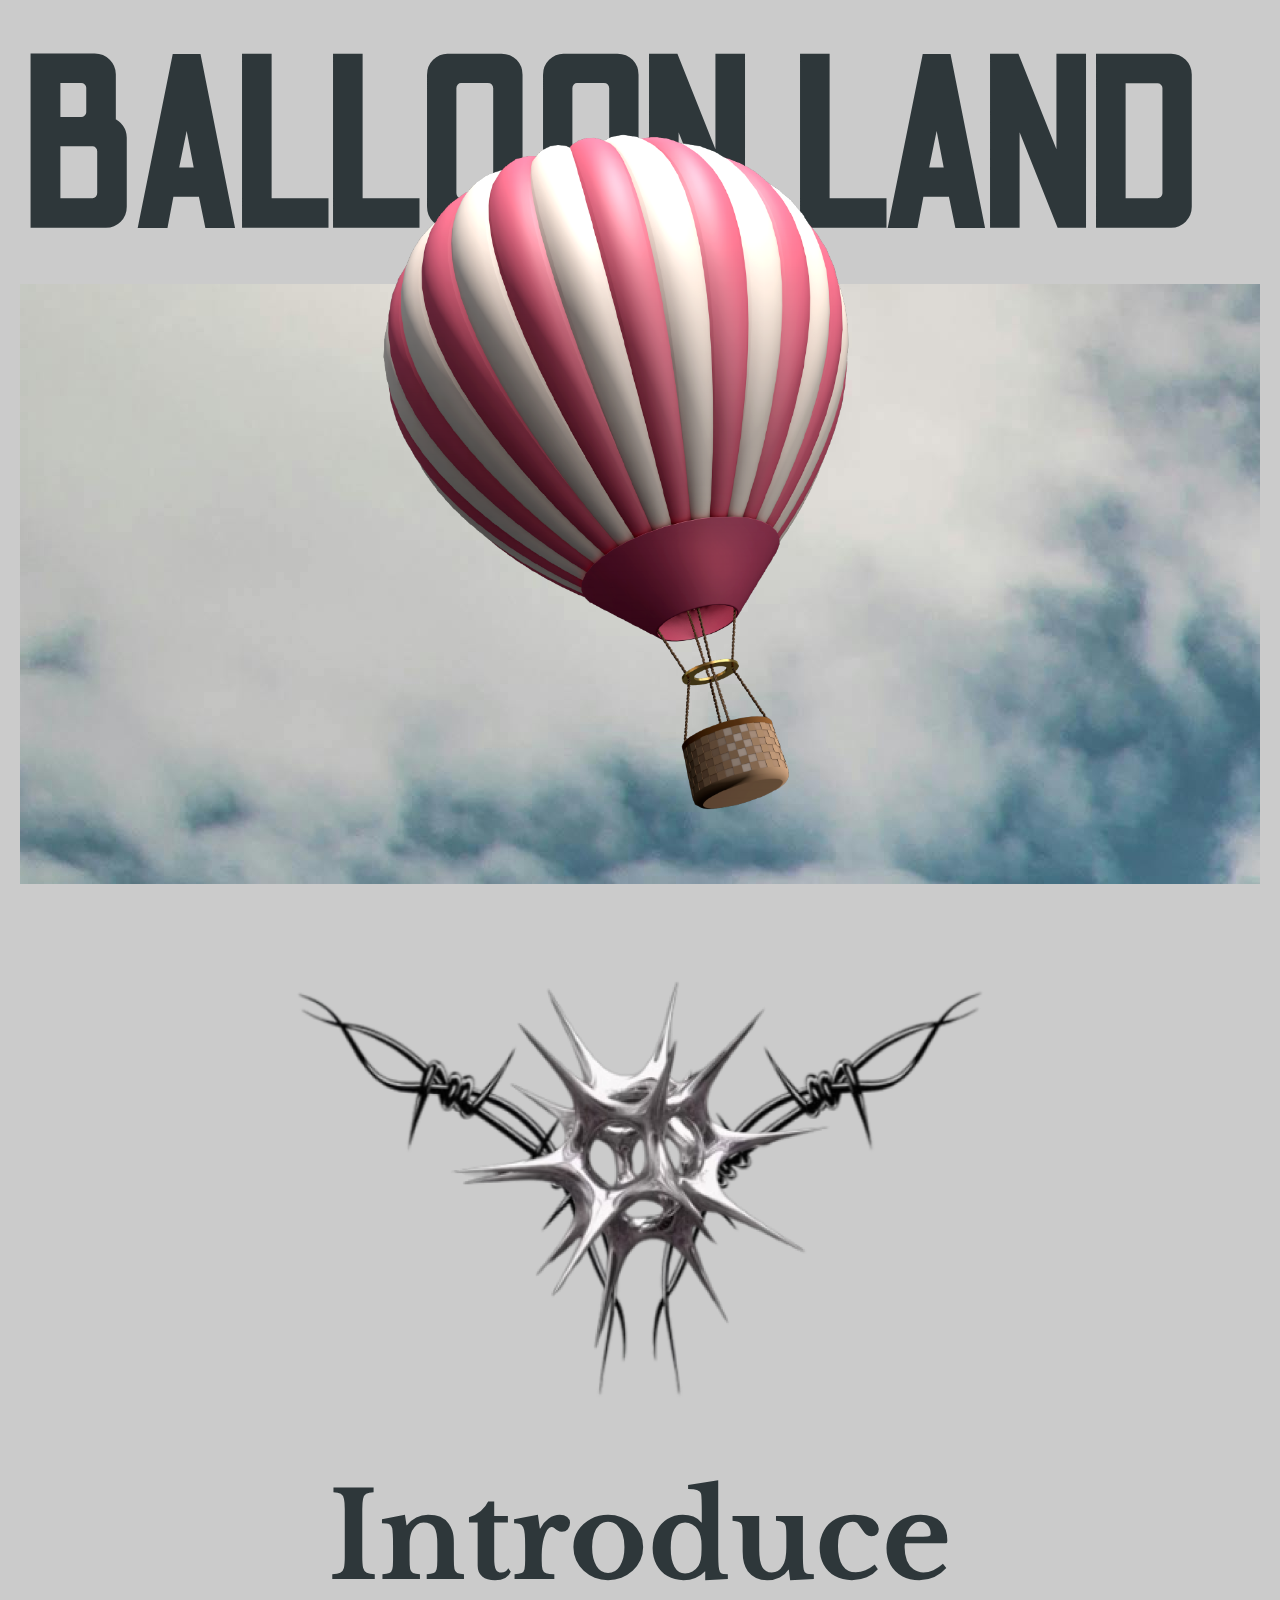
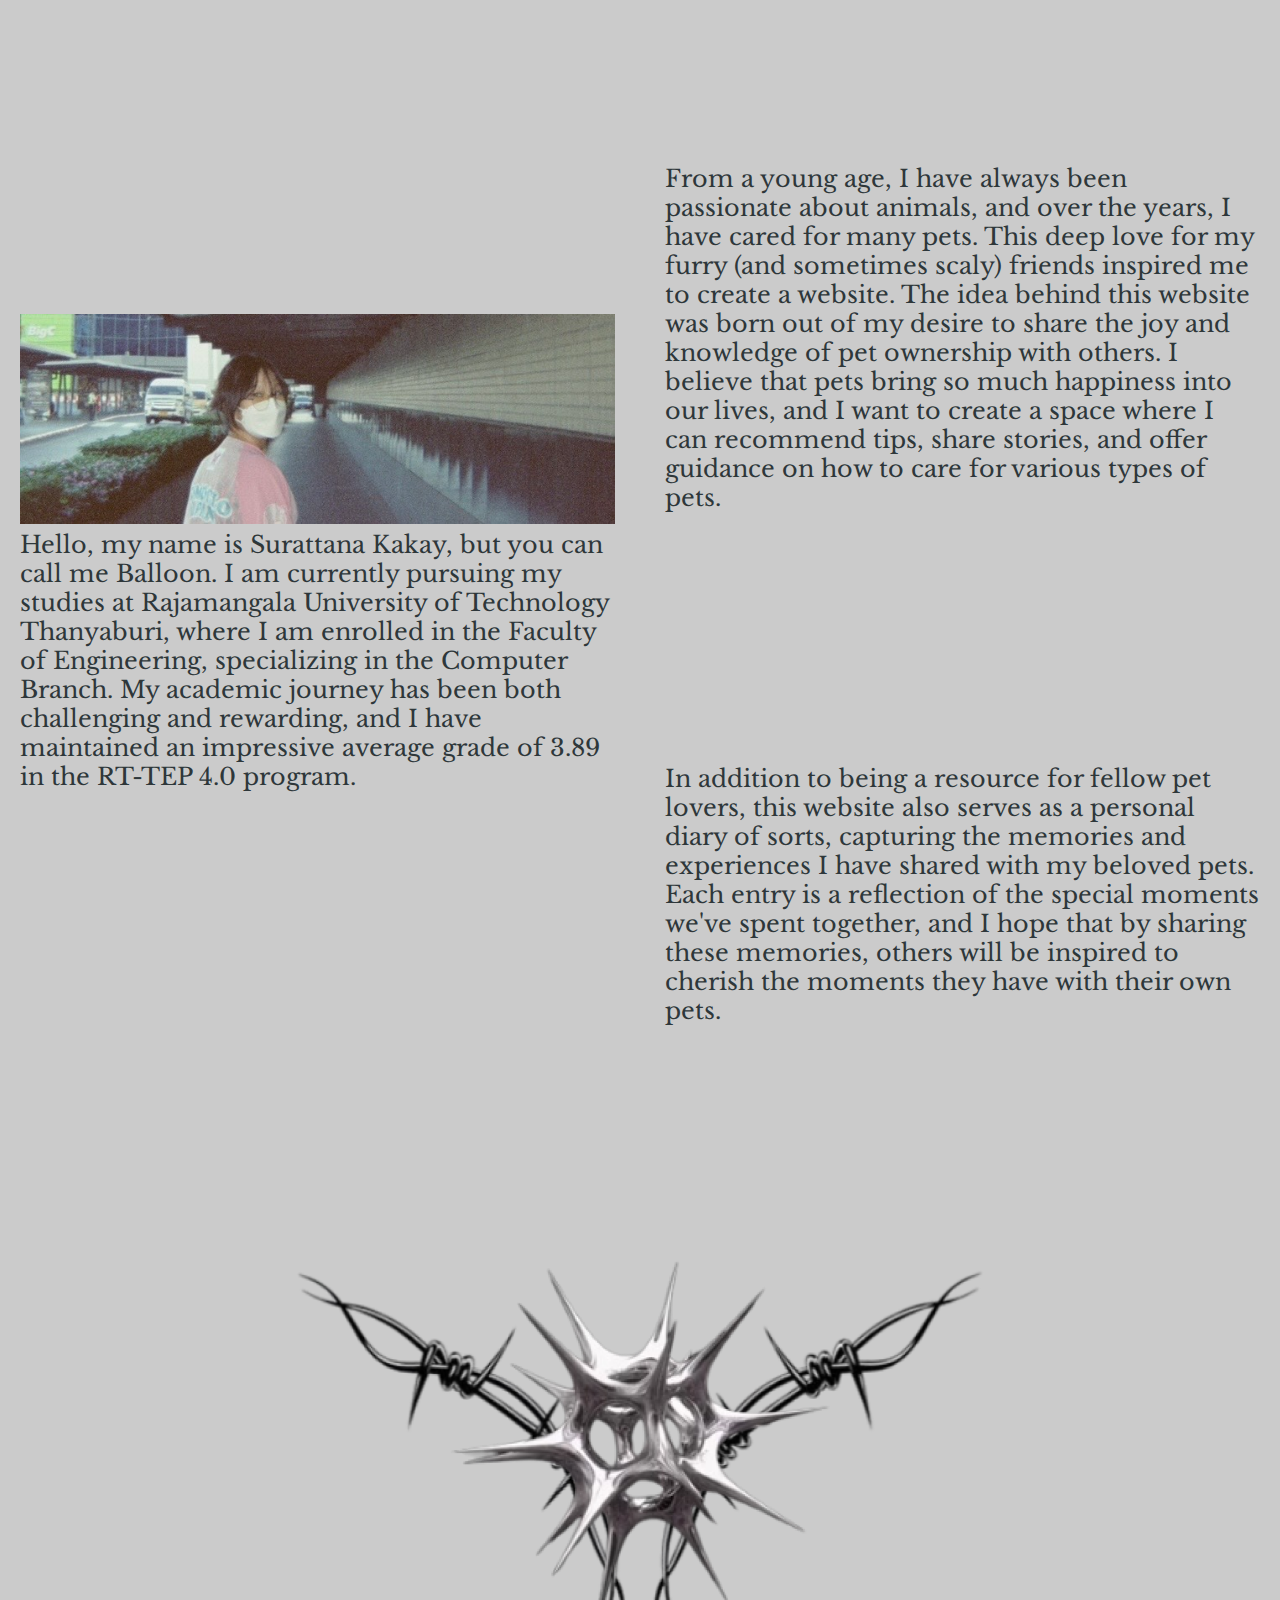
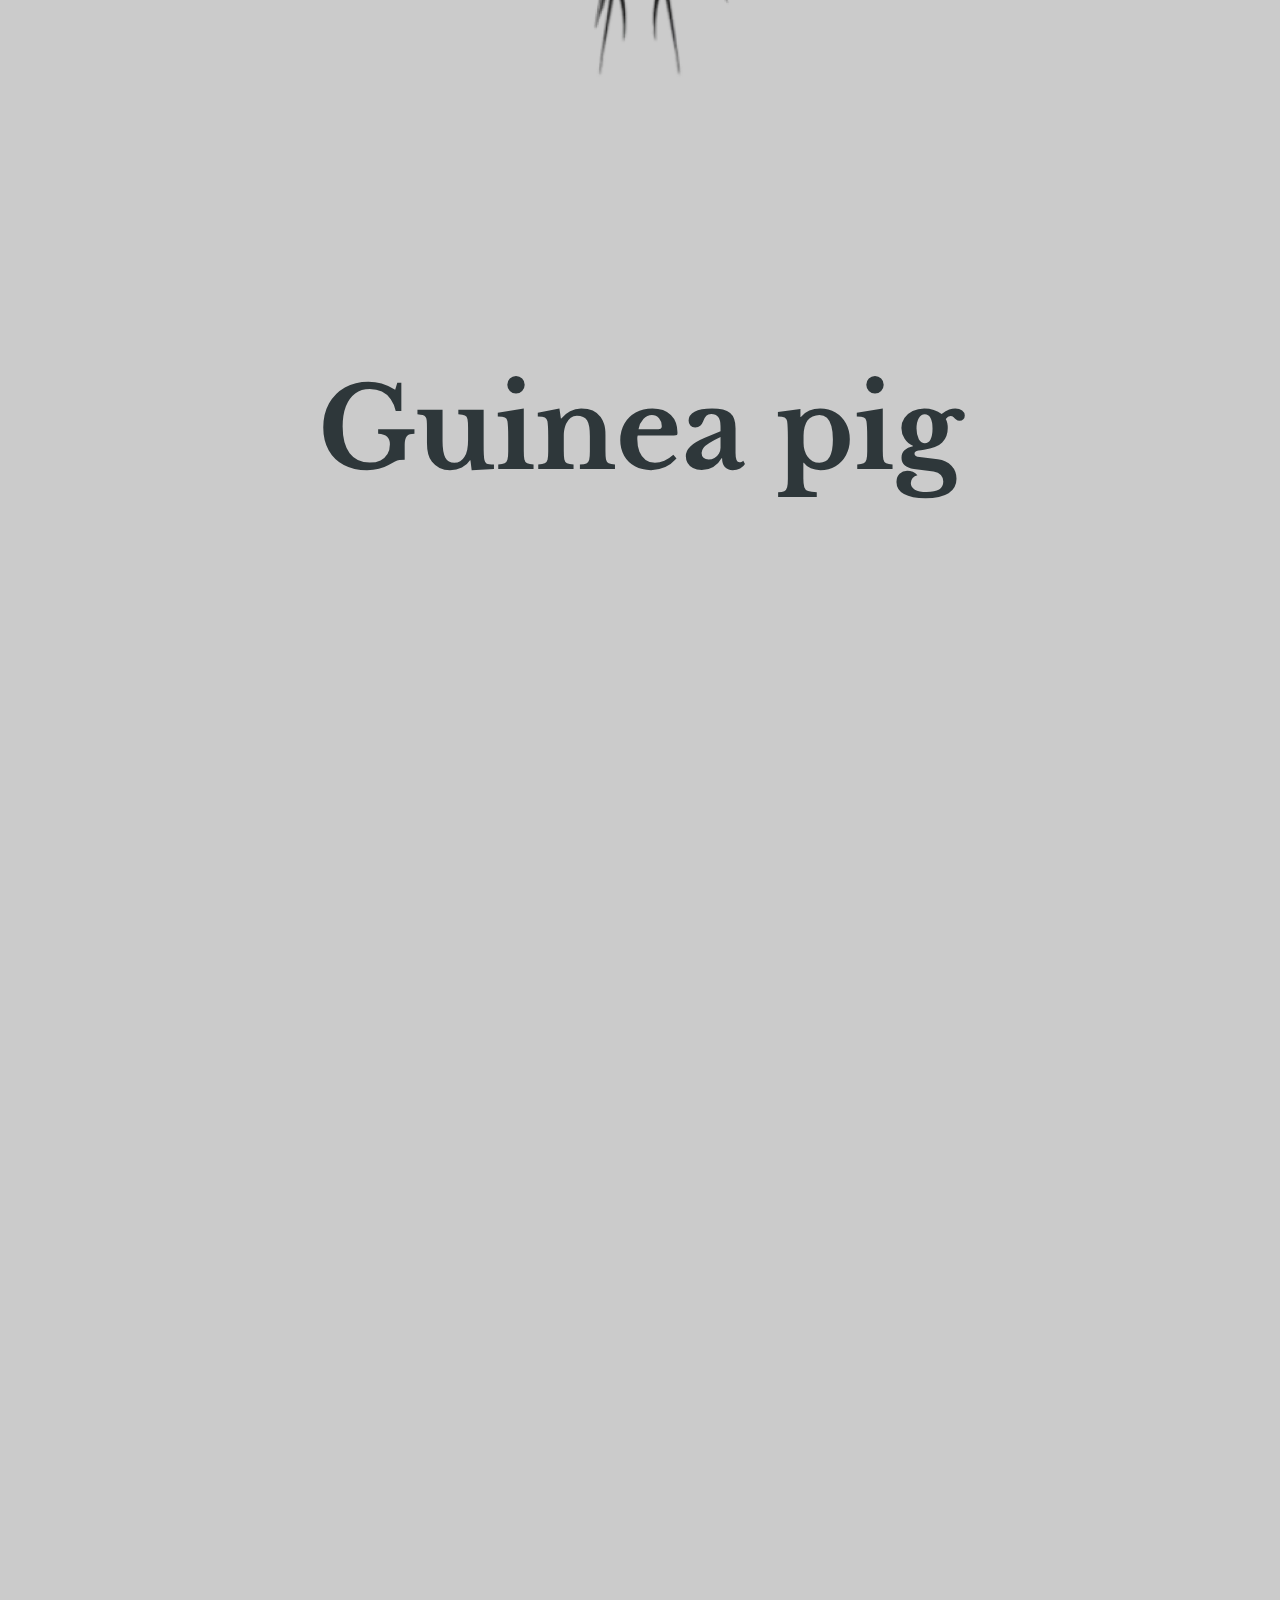
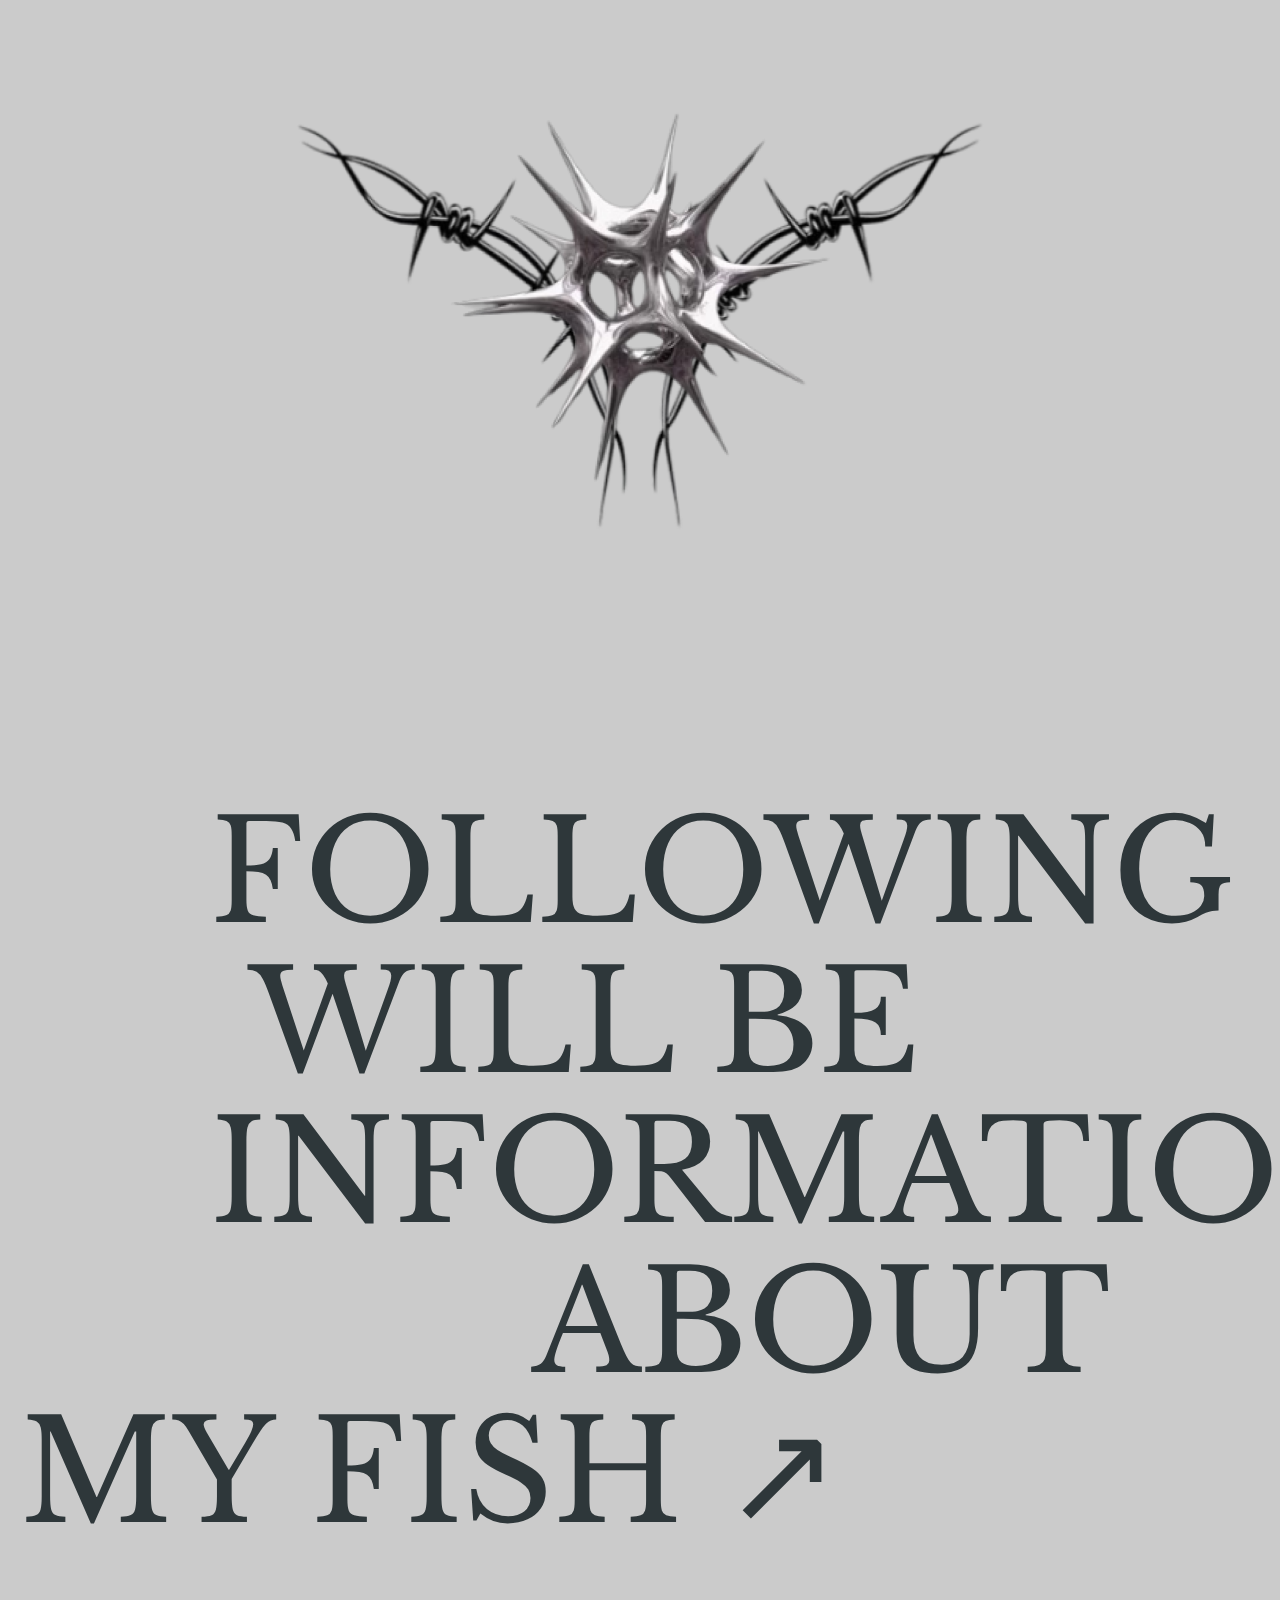
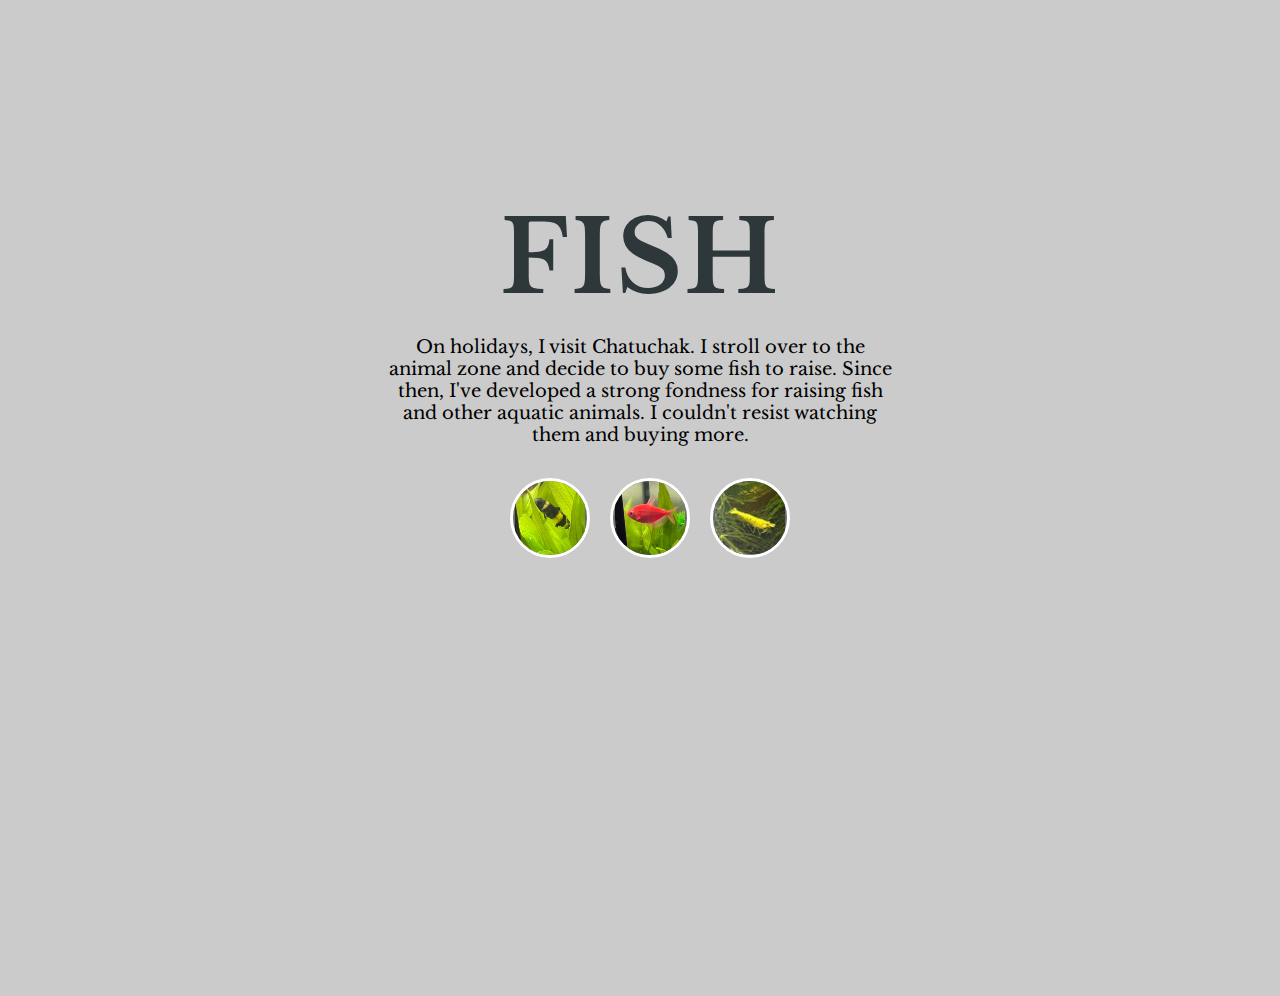
<file: About-me/index.html>
<!DOCTYPE html>
<html lang="en">
<head>
    <meta charset="UTF-8">
    <meta name="viewport" content="width=device-width, initial-scale=1.0">
    <title>BALLOONLAND</title>
    <link rel="stylesheet" href="style.css">
</head>
<body>
        <section class="banner">
            <div class="content">
                <h1 class="left">BALLOON LAND</h1>
                <div class="image">
                    <img src="images/balloon.png" alt="">
                </div>
            </div>
        </section>


        <section class="grid grid-1">
            <figure>
                <img src="images/sich.png" alt="">
            </figure>
            <figure>
                <img src="images/3.png" alt="" class="autoRotate">
            </figure>
        </section>

        <section class="grid grid-2">
            <h2 class="autoShow">Introduce</h2>
            <div class="autoShow">
                <figure>
                    <img src="images/proflie.jpg" alt="">
                </figure>
                <p>
                Hello, my name is Surattana Kakay, but you can call me Balloon. I am currently pursuing my studies at Rajamangala University of Technology Thanyaburi, where I am enrolled in the Faculty of Engineering, specializing in the Computer Branch. My academic journey has been both challenging and rewarding, and I have maintained an impressive average grade of 3.89 in the RT-TEP 4.0 program.
                </p>
            </div>
            <div class="autoShow">
                From a young age, I have always been passionate about animals, and over the years, I have cared for many pets. This deep love for my furry (and sometimes scaly) friends inspired me to create a website. The idea behind this website was born out of my desire to share the joy and knowledge of pet ownership with others. I believe that pets bring so much happiness into our lives, and I want to create a space where I can recommend tips, share stories, and offer guidance on how to care for various types of pets.
            </div>

            <div class="autoShow">
                <p>
                    In addition to being a resource for fellow pet lovers, this website also serves as a personal diary of sorts, capturing the memories and experiences I have shared with my beloved pets. Each entry is a reflection of the special moments we've spent together, and I hope that by sharing these memories, others will be inspired to cherish the moments they have with their own pets. 
                </p>
            </div>
        </section>

        <section class="grid grid-1">
            <figure>
                <img src="images/sich.png" alt="">
            </figure>
            <figure>
                <img src="images/3.png" alt="" class="autoRotate">
            </figure>
        </section>

        <section class="guinea" id="guinea">
            <h1 class="guinea-title">Guinea pig</h1>
            <div class="grid-area">
              <div class="item art-one reveal">
                <img src="images/guinea/g1.jpg" />
              </div>
              <div class="item art-two reveal">
                <img src="images/guinea/g2.jpg" />
              </div>
              <div class="item art-three reveal">
                <img src="images/guinea/g3.jpg" />
              </div>
              <div class="item art-four reveal">
                <img src="images/guinea/g4.jpg" />
              </div>
              <div class="item art-five reveal">
                <img src="images/guinea/g5.jpg" />
              </div>
              <div class="item art-six reveal">
                <img src="images/guinea/g6.jpg" />
              </div>
              <div class="item art-seven reveal">
                <img src="images/guinea/g7.jpg" />
              </div>
              <div class="item art-eight reveal">
                <img src="images/guinea/g8.jpg" />
              </div>
              <div class="item art-nine reveal">
                <img src="images/guinea/g9.jpg" />
              </div>
              <div class="item art-ten reveal">
                <img src="images/guinea/g10.jpg" />
              </div>
              <div class="item art-eleven reveal">
                <img src="images/guinea/g11.jpg" />
              </div>
              <div class="item art-twelve reveal">
                <img src="images/guinea/g12.jpg" />
              </div>
            </div>
          </section>

          <section class="grid grid-1">
            <figure>
                <img src="images/sich.png" alt="">
            </figure>
            <figure>
                <img src="images/3.png" alt="" class="autoRotate">
            </figure>
        </section>

        <section class="grid grid-3">
            <div class="autoBLur">FOLLOWING</div>
            <div class="autoBLur">WILL BE</div>
            <div class="autoBLur">INFORMATION</div>
            <div class="autoBLur">ABOUT</div>
            <div class="autoBLur">MY FISH &#8599;</div>
        </section>

        <section class="fish" id="fish">
            <div class="fish-content">
                <div class="fish-data">
                    <h1 class="fish-title">FISH</h1>
                    <p class="fish-descrip">On holidays, I visit Chatuchak. I stroll over to the animal zone and decide to buy some fish to raise. Since then, I've developed a strong fondness for raising fish and other aquatic animals. I couldn't resist watching them and buying more.</p>
                    <p><div class="containerF">
                        <article class="cardF_article">
                           <div class="cardF_profile">
                              <img src="images/fish/fish1.jpg">
                           </div>
                           <div class="cardF_tooltip">
                              <div class="cardF_content">
                                 <header class="cardF_header">
                                    <span>My fish</span>
                                    <div class="cardF_fish"> 
                                    </div>
                                 </header>
                                 <div class="cardF_data">
                                    <div class="cardF_image">
                                       <div class="cardF_mask">
                                          <img src="images/fish/fish1.jpg" class="cardF_img">
                                       </div>
                                    </div>
                                    <h2 class="cardF_name">Zebra</h2>
                                    <a href="bumblebee.html" class="cardF_profession" >Bumblebee Goby</a>
                                 </div>
                              </div>
                           </div>
                        </article>
                        <article class="cardF_article">
                            <div class="cardF_profile">
                               <img src="images/fish/fish2.jpg" >
                            </div>
                            <div class="cardF_tooltip">
                               <div class="cardF_content">
                                  <header class="cardF_header">
                                     <span>My fish</span>
                                     <div class="cardF_fish"> 
                                     </div>
                                  </header>
                                  <div class="cardF_data">
                                     <div class="cardF_image">
                                        <div class="cardF_mask">
                                           <img src="images/fish/fish2.jpg" class="cardF_img">
                                        </div>
                                     </div>
                                     <h2 class="cardF_name">Neon</h2>
                                     <a href="tetra.html" class="cardF_profession" >Colour Widow Tetra</a>
                                  </div>
                               </div>
                            </div>
                         </article>
                         <article class="cardF_article">
                            <div class="cardF_profile">
                               <img src="images/fish/shrimp.jpg" >
                            </div>
                            <div class="cardF_tooltip">
                               <div class="cardF_content">
                                  <header class="cardF_header">
                                     <span>My shrimp</span>
                                     <div class="cardF_fish"> 
                                     </div>
                                  </header>
                                  <div class="cardF_data">
                                     <div class="cardF_image">
                                        <div class="cardF_mask">
                                           <img src="images/fish/shrimp.jpg">
                                        </div>
                                     </div>
                                     <h2 class="cardF_name">Yellow</h2>
                                     <a href="shrimp.html" class="cardF_profession" >Dwarf Shrimp</a>
                                  </div>
                               </div>
                            </div>
                         </article>
                     </div></p>
                </div>
                <div class="fish-img">
                    <div class="fish-blob-1">
                        <img src="images/fish/black.png" alt="image" class="fish-img-1">
                    </div>
                    <div class="fish-blob-2">
                        <img src="images/fish/tetra.png" alt="image" class="fish-img-2">
                    </div>
                    <div class="fish-blob-3">
                        <img src="images/fish/tetra2.png" alt="image" class="fish-img-3">
                    </div>
                    <div class="fish-blob-4">
                        <img src="images/fish/tetra3.png" alt="image" class="fish-img-4">
                    </div>
                </div>
            </div>
        </section>

    <script src="app.js"></script>
</body>
</html>
</file>
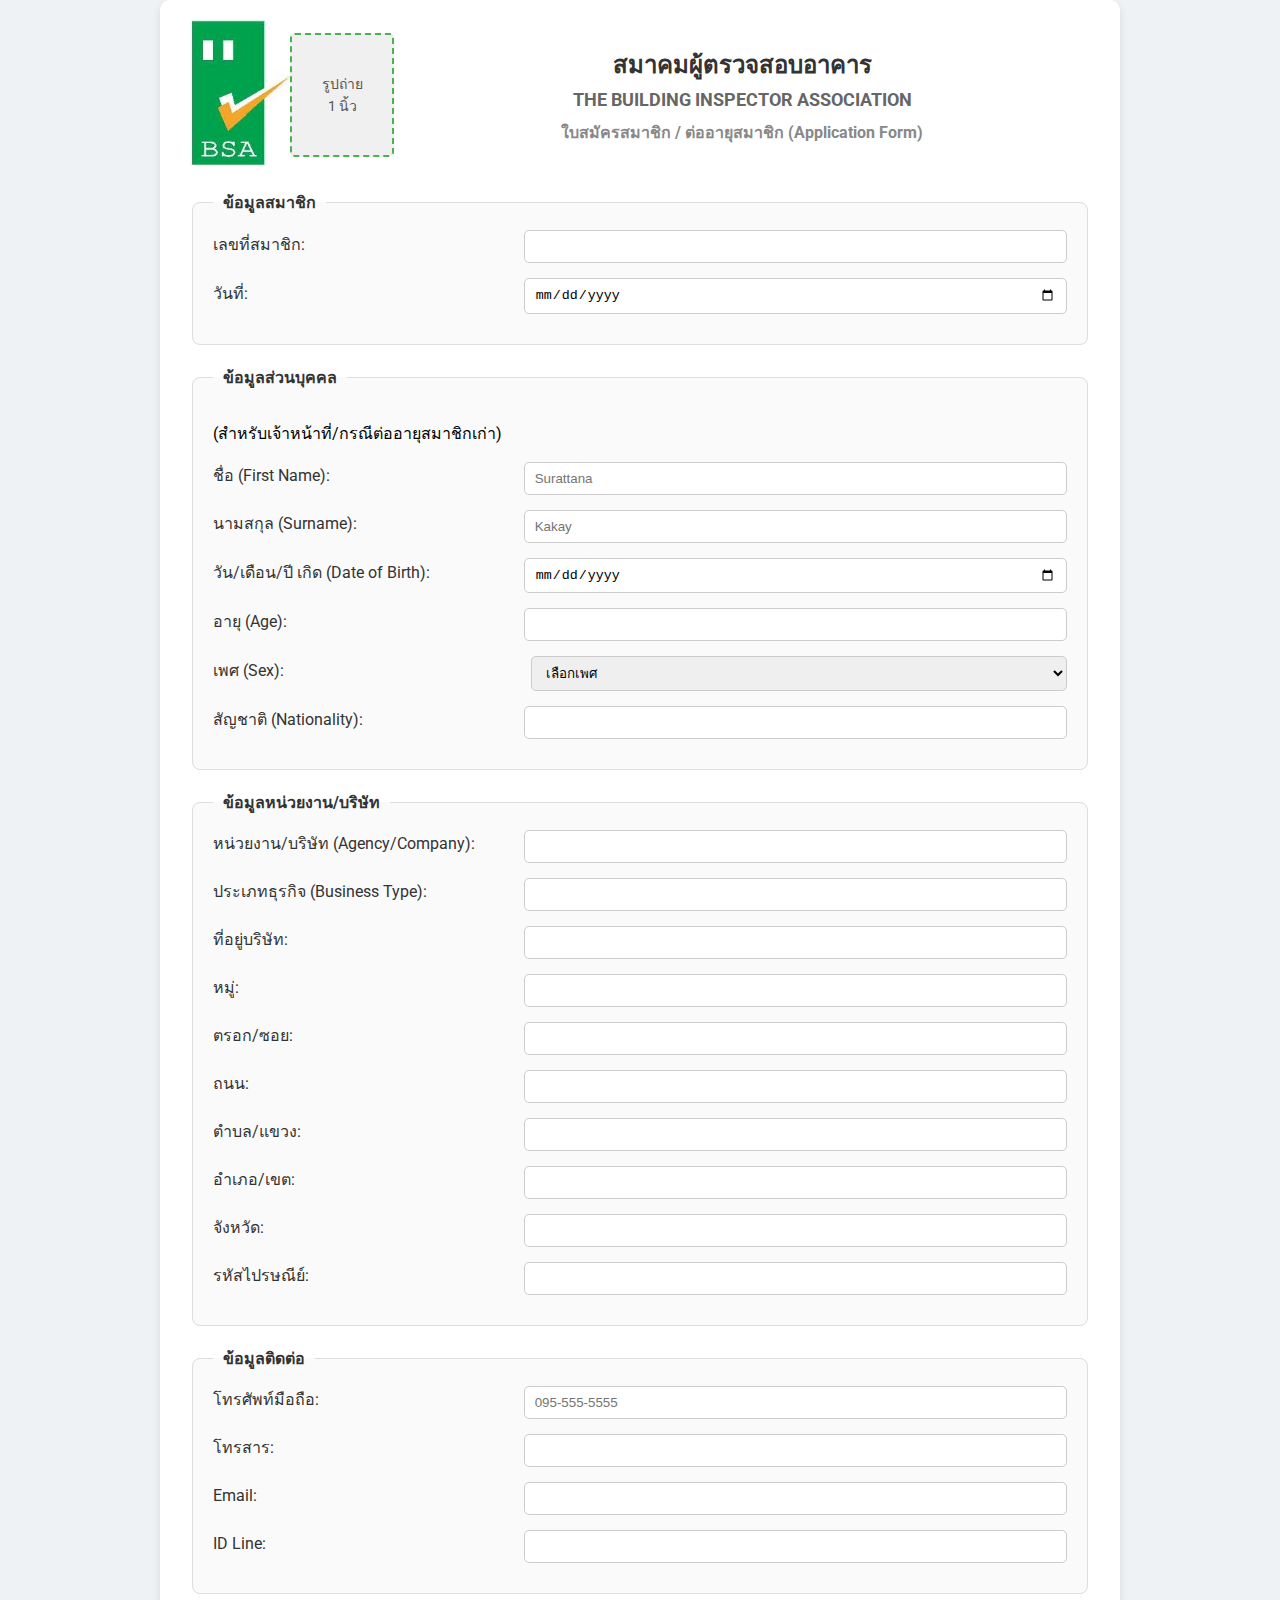
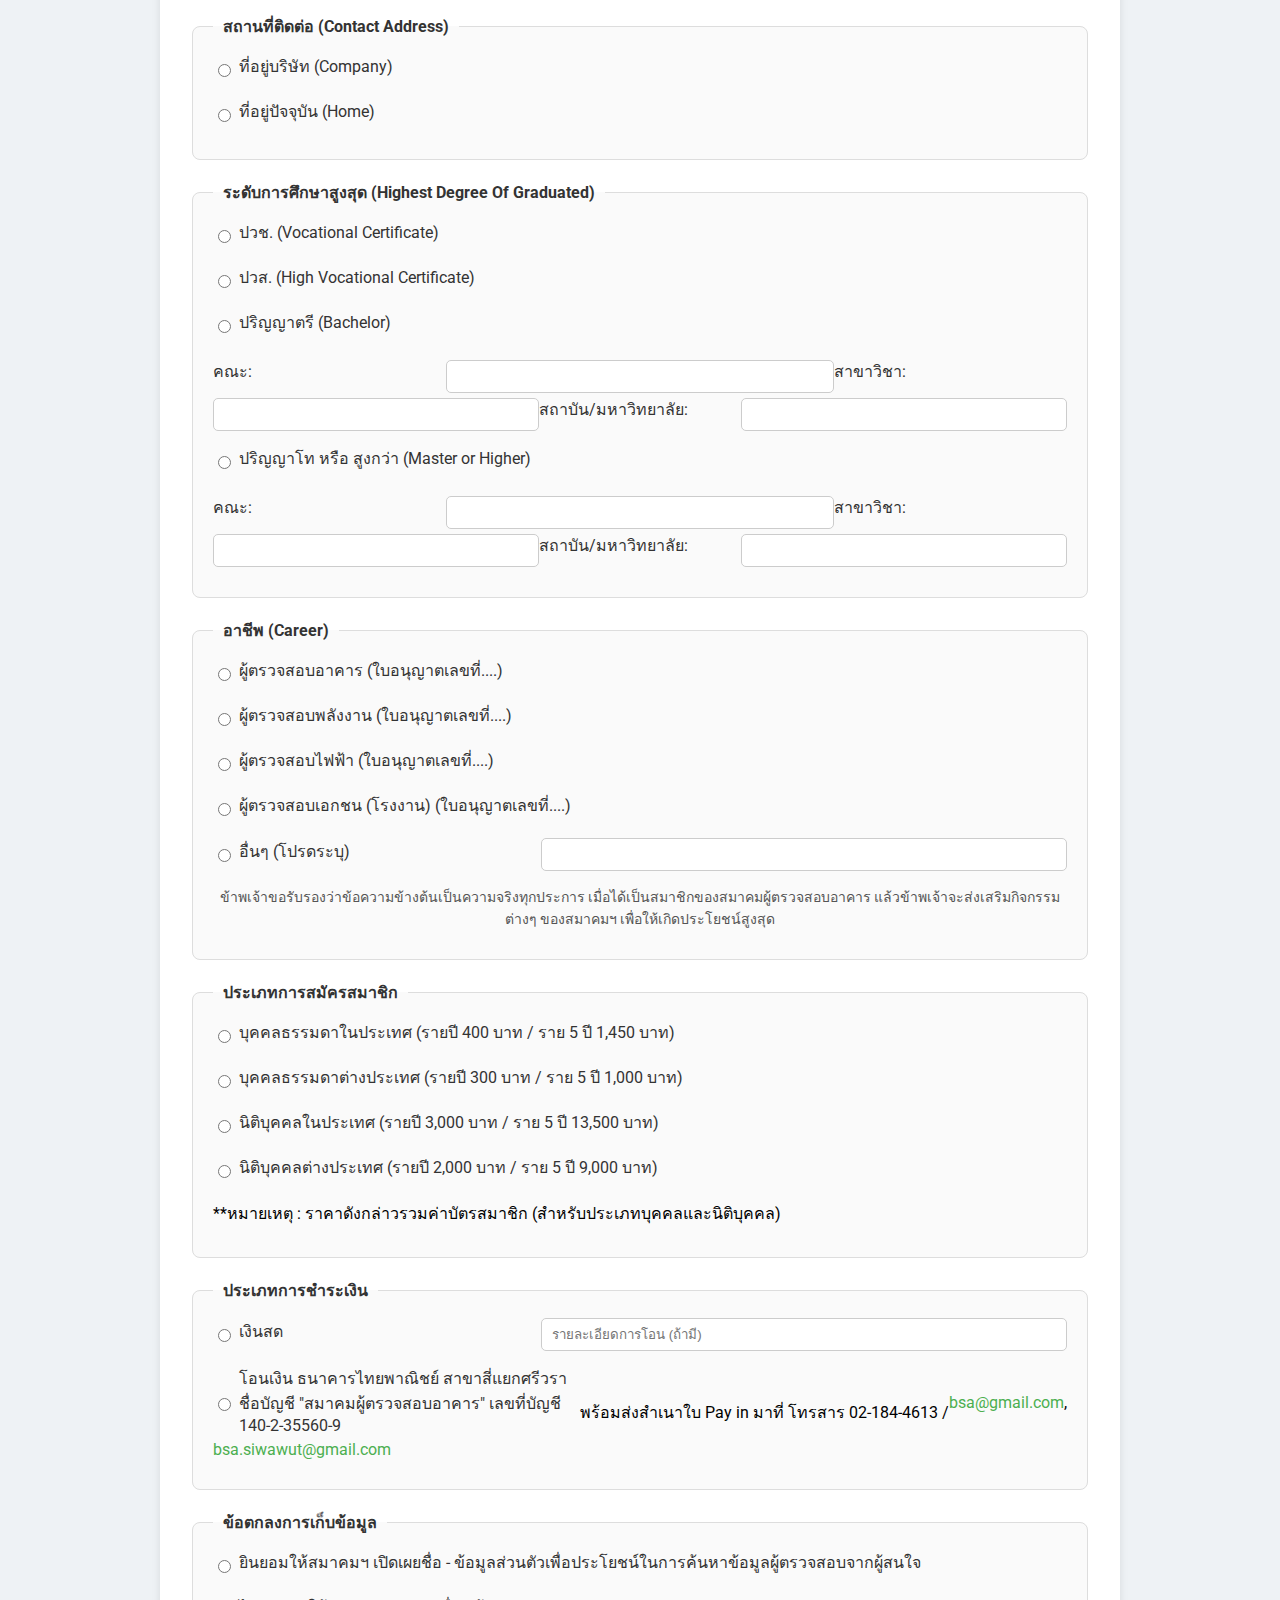
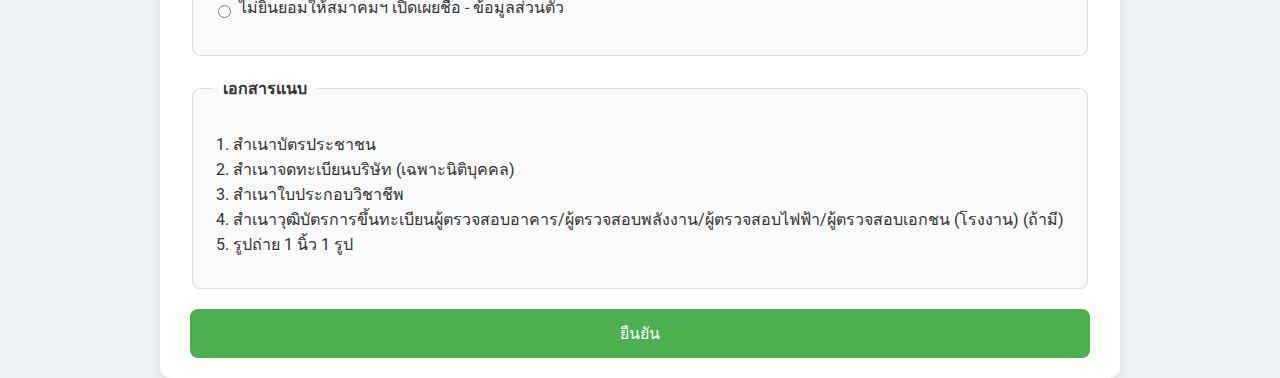
<file: form-homework/index.html>
<!DOCTYPE html>
<html lang="th">
<head>
    <meta charset="UTF-8">
    <meta name="viewport" content="width=device-width, initial-scale=1.0">
    <title>Sign up</title>
    <link rel="stylesheet" href="style.css">
</head>
<body>
    <form action="data.php" method="POST" enctype="multipart/form-data">
        <div class="header">
            <div class="logo">
                <img src="logo.jpg" alt="BSA Logo" width="100">
            </div>
            <div class="photo">
                <label for="photo-upload" class="photo-box">
                    รูปถ่าย<br>1 นิ้ว
                </label>
                <input type="file" id="photo-upload" name="photo" accept="image/*" required>
            </div>
            <div class="title">
                <h1>สมาคมผู้ตรวจสอบอาคาร</h1>
                <h2>THE BUILDING INSPECTOR ASSOCIATION</h2>
                <h3>ใบสมัครสมาชิก / ต่ออายุสมาชิก (Application Form)</h3>
            </div>
        </div>

        <fieldset>
            <legend>ข้อมูลสมาชิก</legend>
            <div class="form-group">
                <label for="number-member">เลขที่สมาชิก:</label>
                <input type="text" id="number-member" name="number_member" required>
            </div>
            <div class="form-group">
                <label for="date">วันที่:</label>
                <input type="date" id="date" name="date" required>
            </div>
        </fieldset>

        <fieldset>
            <legend>ข้อมูลส่วนบุคคล</legend>
            <p>(สำหรับเจ้าหน้าที่/กรณีต่ออายุสมาชิกเก่า)</p>
            <div class="form-group">
                <label for="first_name">ชื่อ (First Name):</label>
                <input type="text" id="first_name" name="first_name" placeholder="Surattana" required>
            </div>
            <div class="form-group">
                <label for="surname">นามสกุล (Surname):</label>
                <input type="text" id="surname" name="surname" placeholder="Kakay" required>
            </div>
            <div class="form-group">
                <label for="dob">วัน/เดือน/ปี เกิด (Date of Birth):</label>
                <input type="date" id="dob" name="dob">
            </div>
            <div class="form-group">
                <label for="age">อายุ (Age):</label>
                <input type="number" id="age" name="age" min="0">
            </div>
            <div class="form-group">
                <label for="sex">เพศ (Sex):</label>
                <select id="sex" name="sex" required>
                    <option value="" disabled selected>เลือกเพศ</option>
                    <option value="male">ชาย</option>
                    <option value="female">หญิง</option>
                    <option value="other">อื่นๆ</option>
                </select>
            </div>
            <div class="form-group">
                <label for="nationality">สัญชาติ (Nationality):</label>
                <input type="text" id="nationality" name="nationality" required>
            </div>
        </fieldset>

        <fieldset>
            <legend>ข้อมูลหน่วยงาน/บริษัท</legend>
            <div class="form-group">
                <label for="company">หน่วยงาน/บริษัท (Agency/Company):</label>
                <input type="text" id="company" name="company">
            </div>
            <div class="form-group">
                <label for="business_type">ประเภทธุรกิจ (Business Type):</label>
                <input type="text" id="business_type" name="business_type">
            </div>
            <div class="form-group">
                <label for="company_address">ที่อยู่บริษัท:</label>
                <input type="text" id="company_address" name="company_address">
            </div>
            <div class="form-group">
                <label for="moo">หมู่:</label>
                <input type="text" id="moo" name="moo">
            </div>
            <div class="form-group">
                <label for="soi">ตรอก/ซอย:</label>
                <input type="text" id="soi" name="soi">
            </div>
            <div class="form-group">
                <label for="road">ถนน:</label>
                <input type="text" id="road" name="road">
            </div>
            <div class="form-group">
                <label for="sub_district">ตำบล/แขวง:</label>
                <input type="text" id="sub_district" name="sub_district">
            </div>
            <div class="form-group">
                <label for="district">อำเภอ/เขต:</label>
                <input type="text" id="district" name="district">
            </div>
            <div class="form-group">
                <label for="province">จังหวัด:</label>
                <input type="text" id="province" name="province">
            </div>
            <div class="form-group">
                <label for="postal_code">รหัสไปรษณีย์:</label>
                <input type="text" id="postal_code" name="postal_code">
            </div>
        </fieldset>

        <fieldset>
            <legend>ข้อมูลติดต่อ</legend>
            <div class="form-group">
                <label for="mobile_phone">โทรศัพท์มือถือ:</label>
                <input type="tel" id="mobile_phone" name="mobile_phone" pattern="[0-9]{3}-[0-9]{3}-[0-9]{4}" placeholder="095-555-5555">
            </div>
            <div class="form-group">
                <label for="fax">โทรสาร:</label>
                <input type="text" id="fax" name="fax">
            </div>
            <div class="form-group">
                <label for="email">Email:</label>
                <input type="email" id="email" name="email">
            </div>
            <div class="form-group">
                <label for="line">ID Line:</label>
                <input type="text" id="line" name="line">
            </div>
        </fieldset>

        <fieldset>
            <legend>สถานที่ติดต่อ (Contact Address)</legend>
            <div class="form-group">
                <input type="radio" id="contact_company" name="contact_address" value="company" required>
                <label for="contact_company">ที่อยู่บริษัท (Company)</label>
            </div>
            <div class="form-group">
                <input type="radio" id="contact_home" name="contact_address" value="home">
                <label for="contact_home">ที่อยู่ปัจจุบัน (Home)</label>
            </div>
        </fieldset>

        <fieldset>
            <legend>ระดับการศึกษาสูงสุด (Highest Degree Of Graduated)</legend>
            <div class="form-group">
                <input type="radio" id="degree_vocational" name="degree" value="vocational">
                <label for="degree_vocational">ปวช. (Vocational Certificate)</label>
            </div>
            <div class="form-group">
                <input type="radio" id="degree_high_vocational" name="degree" value="high_vocational">
                <label for="degree_high_vocational">ปวส. (High Vocational Certificate)</label>
            </div>
            <div class="form-group">
                <input type="radio" id="degree_bachelor" name="degree" value="bachelor">
                <label for="degree_bachelor">ปริญญาตรี (Bachelor)</label>
            </div>
            <div class="form-group degree-details">
                <label for="bachelor_faculty">คณะ:</label>
                <input type="text" id="bachelor_faculty" name="bachelor_faculty">
                <label for="bachelor_major">สาขาวิชา:</label>
                <input type="text" id="bachelor_major" name="bachelor_major">
                <label for="bachelor_university">สถาบัน/มหาวิทยาลัย:</label>
                <input type="text" id="bachelor_university" name="bachelor_university">
            </div>
            <div class="form-group">
                <input type="radio" id="degree_master" name="degree" value="master_or_higher">
                <label for="degree_master">ปริญญาโท หรือ สูงกว่า (Master or Higher)</label>
            </div>
            <div class="form-group degree-details">
                <label for="higher_faculty">คณะ:</label>
                <input type="text" id="higher_faculty" name="higher_faculty">
                <label for="higher_major">สาขาวิชา:</label>
                <input type="text" id="higher_major" name="higher_major">
                <label for="higher_university">สถาบัน/มหาวิทยาลัย:</label>
                <input type="text" id="higher_university" name="higher_university">
            </div>
        </fieldset>

        <fieldset>
            <legend>อาชีพ (Career)</legend>
            <div class="form-group">
                <input type="radio" id="career_building_inspector" name="career" value="building_inspector">
                <label for="career_building_inspector">ผู้ตรวจสอบอาคาร (ใบอนุญาตเลขที่....)</label>
            </div>
            <div class="form-group">
                <input type="radio" id="career_power_inspector" name="career" value="power_inspector">
                <label for="career_power_inspector">ผู้ตรวจสอบพลังงาน (ใบอนุญาตเลขที่....)</label>
            </div>
            <div class="form-group">
                <input type="radio" id="career_electrical_inspector" name="career" value="electrical_inspector">
                <label for="career_electrical_inspector">ผู้ตรวจสอบไฟฟ้า (ใบอนุญาตเลขที่....)</label>
            </div>
            <div class="form-group">
                <input type="radio" id="career_workplace_inspector" name="career" value="workplace_inspector">
                <label for="career_workplace_inspector">ผู้ตรวจสอบเอกชน (โรงงาน) (ใบอนุญาตเลขที่....)</label>
            </div>
            <div class="form-group">
                <input type="radio" id="career_other" name="career" value="other">
                <label for="career_other">อื่นๆ (โปรดระบุ)</label>
                <input type="text" id="other_occupation" name="other_occupation">
            </div>
            <p class="expl">
                ข้าพเจ้าขอรับรองว่าข้อความข้างต้นเป็นความจริงทุกประการ เมื่อได้เป็นสมาชิกของสมาคมผู้ตรวจสอบอาคาร แล้วข้าพเจ้าจะส่งเสริมกิจกรรมต่างๆ ของสมาคมฯ เพื่อให้เกิดประโยชน์สูงสุด
            </p>
        </fieldset>

        <fieldset>
            <legend>ประเภทการสมัครสมาชิก</legend>
            <div class="form-group">
                <input type="radio" id="membership_personal_domestic" name="membership_type" value="personal_domestic" required>
                <label for="membership_personal_domestic">บุคคลธรรมดาในประเทศ (รายปี 400 บาท / ราย 5 ปี 1,450 บาท)</label>
            </div>
            <div class="form-group">
                <input type="radio" id="membership_personal_overseas" name="membership_type" value="personal_overseas">
                <label for="membership_personal_overseas">บุคคลธรรมดาต่างประเทศ (รายปี 300 บาท / ราย 5 ปี 1,000 บาท)</label>
            </div>
            <div class="form-group">
                <input type="radio" id="membership_company_domestic" name="membership_type" value="company_domestic">
                <label for="membership_company_domestic">นิติบุคคลในประเทศ (รายปี 3,000 บาท / ราย 5 ปี 13,500 บาท)</label>
            </div>
            <div class="form-group">
                <input type="radio" id="membership_company_overseas" name="membership_type" value="company_overseas">
                <label for="membership_company_overseas">นิติบุคคลต่างประเทศ (รายปี 2,000 บาท / ราย 5 ปี 9,000 บาท)</label>
            </div>
            <p>**หมายเหตุ : ราคาดังกล่าวรวมค่าบัตรสมาชิก (สำหรับประเภทบุคคลและนิติบุคคล)</p>
        </fieldset>

        <fieldset>
            <legend>ประเภทการชำระเงิน</legend>
            <div class="form-group">
                <input type="radio" id="payment_cash" name="payment_method" value="cash" required>
                <label for="payment_cash">เงินสด</label>
                <input type="text" name="transfer_details" placeholder="รายละเอียดการโอน (ถ้ามี)">
            </div>
            <div class="form-group">
                <input type="radio" id="payment_transfer" name="payment_method" value="transfer">
                <label for="payment_transfer">
                    โอนเงิน ธนาคารไทยพาณิชย์ สาขาสี่แยกศรีวรา ชื่อบัญชี "สมาคมผู้ตรวจสอบอาคาร" เลขที่บัญชี 140-2-35560-9
                </label>
                <br>
                พร้อมส่งสำเนาใบ Pay in มาที่ โทรสาร 02-184-4613 / 
                <a href="mailto:bsa@gmail.com">bsa@gmail.com</a>, 
                <a href="mailto:bsa.siwawut@gmail.com">bsa.siwawut@gmail.com</a>
            </div>
        </fieldset>

        <fieldset>
            <legend>ข้อตกลงการเก็บข้อมูล</legend>
            <div class="form-group">
                <input type="radio" id="data_consent_yes" name="data_consent" value="yes" required>
                <label for="data_consent_yes">
                    ยินยอมให้สมาคมฯ เปิดเผยชื่อ - ข้อมูลส่วนตัวเพื่อประโยชน์ในการค้นหาข้อมูลผู้ตรวจสอบจากผู้สนใจ
                </label>
            </div>
            <div class="form-group">
                <input type="radio" id="data_consent_no" name="data_consent" value="no">
                <label for="data_consent_no">ไม่ยินยอมให้สมาคมฯ เปิดเผยชื่อ - ข้อมูลส่วนตัว</label>
            </div>
        </fieldset>

        <fieldset>
            <legend>เอกสารแนบ</legend>
            <ol>
                <li>สำเนาบัตรประชาชน</li>
                <li>สำเนาจดทะเบียนบริษัท (เฉพาะนิติบุคคล)</li>
                <li>สำเนาใบประกอบวิชาชีพ</li>
                <li>สำเนาวุฒิบัตรการขึ้นทะเบียนผู้ตรวจสอบอาคาร/ผู้ตรวจสอบพลังงาน/ผู้ตรวจสอบไฟฟ้า/ผู้ตรวจสอบเอกชน (โรงงาน) (ถ้ามี)</li>
                <li>รูปถ่าย 1 นิ้ว 1 รูป</li>
            </ol>
        </fieldset>

        <button type="submit">ยืนยัน</button>
    </form>
</body>
</html>
</file>
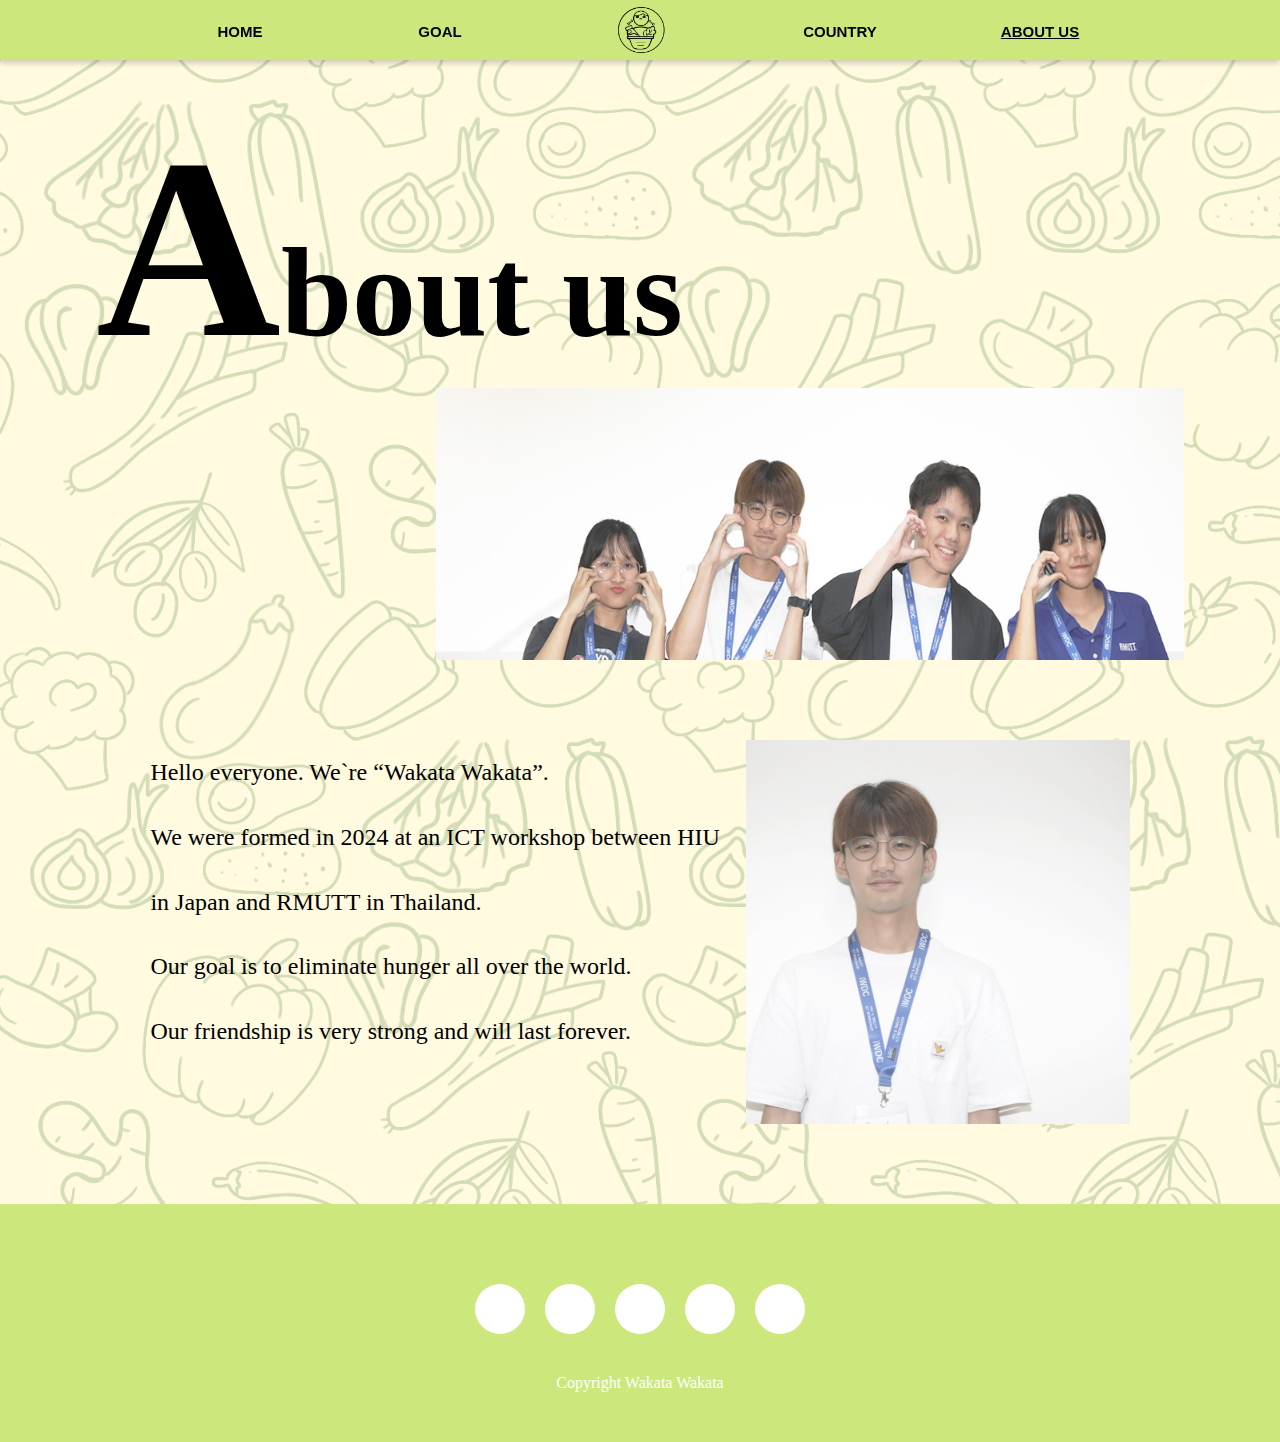
<file: ICT-Workshop-in-Japan/about.html>
<!DOCTYPE html>
<html lang="en">

<head>
    <meta charset="UTF-8">
    <meta name="viewport" content="width=device-width, initial-scale=1.0">
    <title>Nutri-chan</title>
    <link rel="stylesheet" href="style_pc.css">
    <link rel="stylesheet" href="https://cdn.jsdelivr.net/npm/swiper@11/swiper-bundle.min.css" />
    <link rel="stylesheet" href="https://cdnjs.cloudflare.com/ajax/libs/font-awesome/6.5.1/css/all.min.css"
        integrity="sha512-DTOQO9RWCH3ppGqcWaEA1BIZOC6xxalwEsw9c2QQeAIftl+Vegovlnee1c9QX4TctnWMn13TZye+giMm8e2LwA=="
        crossorigin="anonymous" referrerpolicy="no-referrer" />
    <style>
        @import url('https://fonts.googleapis.com/css2?family=Roboto+Mono:ital,wght@0,100..700;1,100..700&display=swap');
    </style>
</head>

<body id="AboutPage">
    <header>
        <nav class="navbar">
            <a href="home.html" class="nav-link">HOME</a>
            <a href="goal.html" class="nav-link">GOAL</a>
            <a href="index.html"><img src="img/logo.png" alt="Logo" class="logo"></a>
            <a href="country.html" class="nav-link">COUNTRY</a>
            <a href="about.html" class="current">ABOUT US</a>
        </nav>
    </header>

    <section class="about-fv">
        <h1><span id="A">A</span>bout us</h1>
        <img src="img/groupphoto.jpg" alt="">
    </section>
    <section class="about-content">
        <p>
            Hello everyone.
            We`re “Wakata Wakata”.<br>
            We were formed in 2024 at an ICT workshop between HIU in Japan and RMUTT in Thailand.<br>
            Our goal is to eliminate hunger all over the world.<br>
            Our friendship is very strong and will last forever.
        </p>
        <div class="slide-flame">
            <div class="slide" id="pro1"></div>
            <div class="slide" id="pro2"></div>
            <div class="slide" id="pro3"></div>
            <div class="slide" id="pro4"></div>
        </div>
    </section>

    <footer>
        <div class="footerContainer">
            <div class="socialIcons">
                <a href=""><i class="fa-brands fa-facebook"></i></a>
                <a href=""><i class="fa-brands fa-instagram"></i></a>
                <a href=""><i class="fa-brands fa-twitter"></i></a>
                <a href=""><i class="fa-brands fa-google-plus"></i></a>
                <a href=""><i class="fa-brands fa-youtube"></i></a>
            </div>
            <div class="footerNav">
                <p>Copyright Wakata Wakata</p>
            </div>
    </footer>

    <script src="https://cdn.jsdelivr.net/npm/swiper@11/swiper-bundle.min.js" type="text/javascript"></script>
    <script src="script.js"></script>
</body>

</html>
</file>
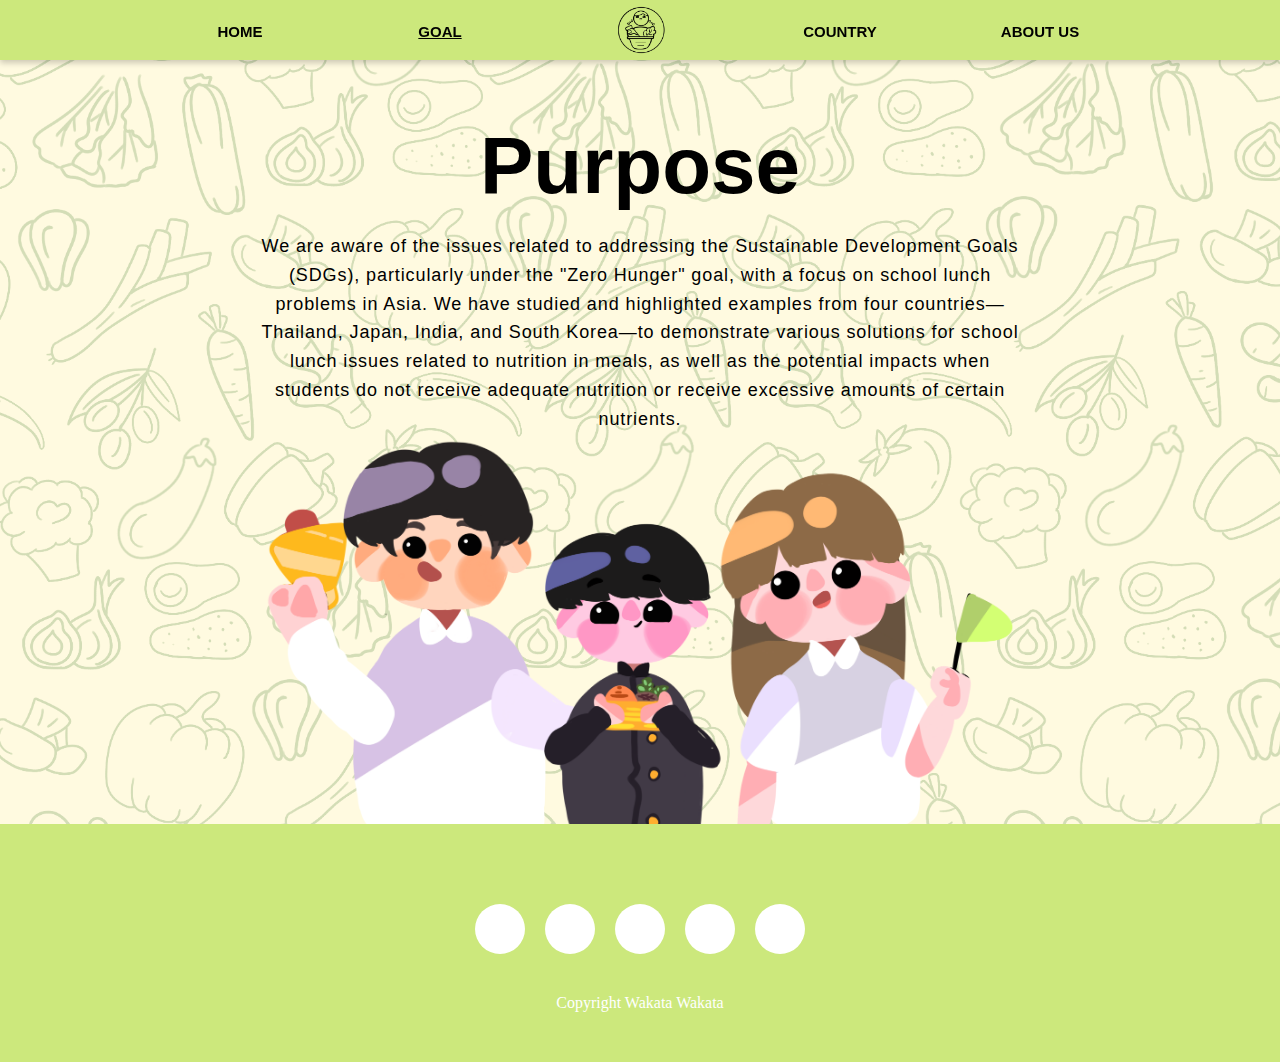
<file: ICT-Workshop-in-Japan/goal.html>
<!DOCTYPE html>
<html lang="en">
<head>
    <meta charset="UTF-8">
    <meta name="viewport" content="width=device-width, initial-scale=1.0">
    <title>Nutri-chan</title>
    <link rel="stylesheet" href="style_pc.css">
    <link rel="stylesheet" href="https://cdnjs.cloudflare.com/ajax/libs/font-awesome/6.5.1/css/all.min.css" integrity="sha512-DTOQO9RWCH3ppGqcWaEA1BIZOC6xxalwEsw9c2QQeAIftl+Vegovlnee1c9QX4TctnWMn13TZye+giMm8e2LwA==" crossorigin="anonymous" referrerpolicy="no-referrer" />
    <style>
        @import url('https://fonts.googleapis.com/css2?family=Roboto+Mono:ital,wght@0,100..700;1,100..700&display=swap');
        </style>
</head>
<body id="GoalPage">
    <header>
        <nav class="navbar">
            <a href="home.html" class="nav-link">HOME</a>
            <a href="goal.html" class="current">GOAL</a>
            <a href="index.html"><img src="img/logo.png" alt="Logo" class="logo"></a>
            <a href="country.html" class="nav-link">COUNTRY</a>
            <a href="about.html" class="nav-link">ABOUT US</a>
        </nav>
    </header>

    <section class="goal">
        <h1>Purpose</h1>
        <p>We are aware of the issues related to addressing the Sustainable Development Goals (SDGs), particularly under the "Zero Hunger" goal, with a focus on school lunch problems in Asia. We have studied and highlighted examples from four countries—Thailand, Japan, India, and South Korea—to demonstrate various solutions for school lunch issues related to nutrition in meals, as well as the potential impacts when students do not receive adequate nutrition or receive excessive amounts of certain nutrients.</p>
        <div class="goal-img">
            <img src="img/goal.png" alt="Kid Image">

        </div>
        
    </section>

    <footer>
        <div class="footerContainer">
            <div class="socialIcons">
                <a href=""><i class="fa-brands fa-facebook"></i></a>
                <a href=""><i class="fa-brands fa-instagram"></i></a>
                <a href=""><i class="fa-brands fa-twitter"></i></a>
                <a href=""><i class="fa-brands fa-google-plus"></i></a>
                <a href=""><i class="fa-brands fa-youtube"></i></a>
            </div>
            <div class="footerNav">
                <p>Copyright Wakata Wakata</p>
            </div>

    </footer>
</body>
</html>
</file>
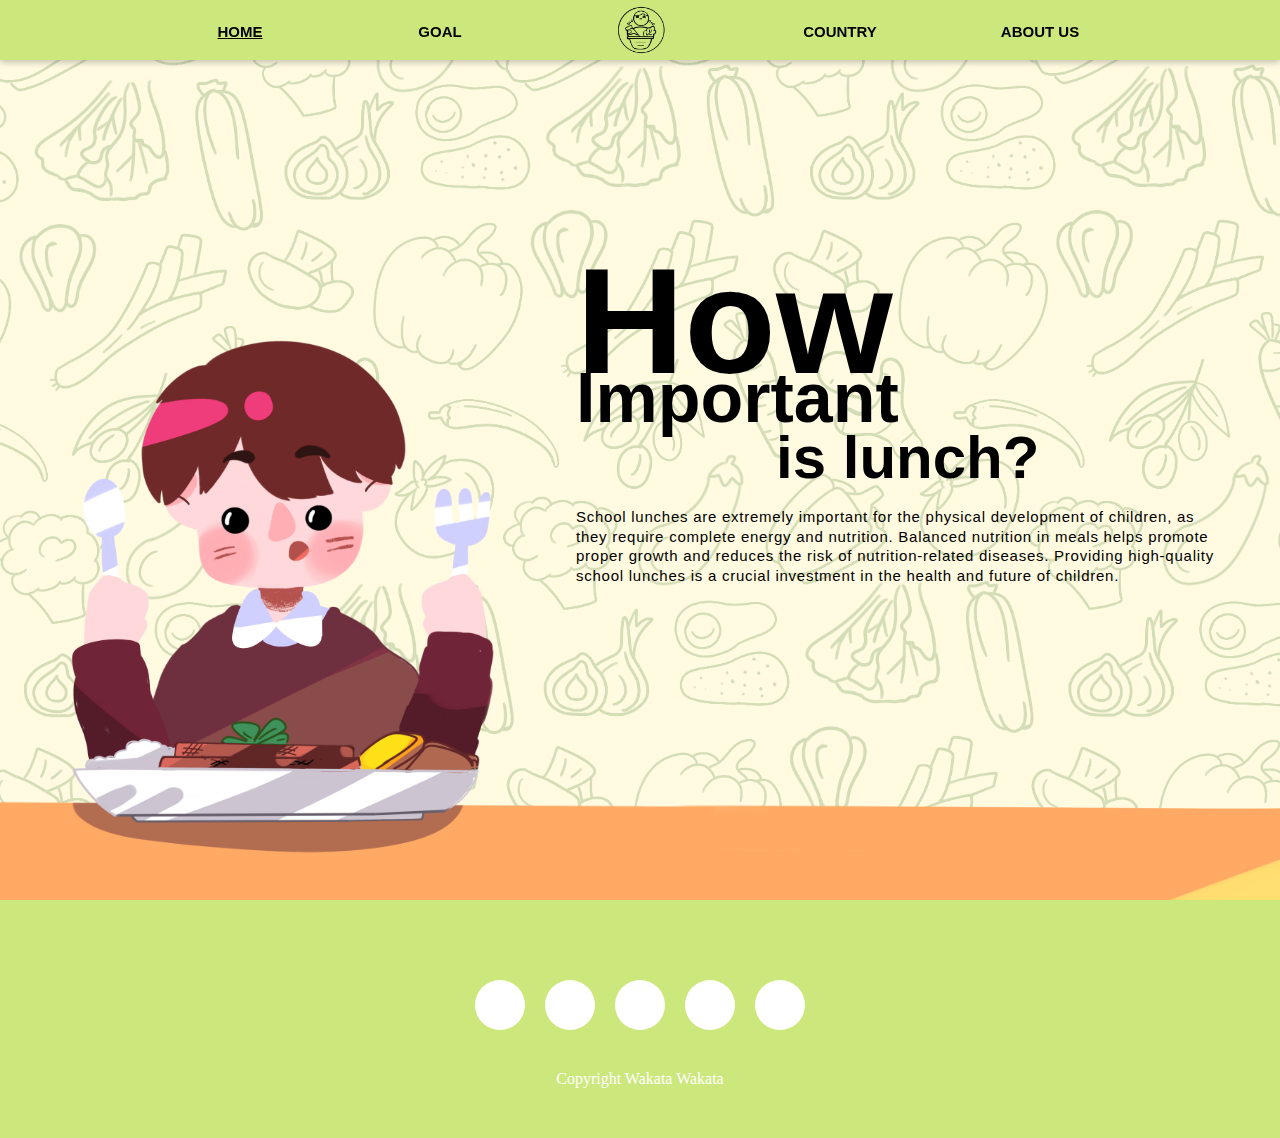
<file: ICT-Workshop-in-Japan/home.html>
<!DOCTYPE html>
<html lang="en">
<head>
    <meta charset="UTF-8">
    <meta name="viewport" content="width=device-width, initial-scale=1.0">
    <title>Nutri-chan</title>
    <link rel="stylesheet" href="style_pc.css">
    <link rel="stylesheet" href="https://cdnjs.cloudflare.com/ajax/libs/font-awesome/6.5.1/css/all.min.css" integrity="sha512-DTOQO9RWCH3ppGqcWaEA1BIZOC6xxalwEsw9c2QQeAIftl+Vegovlnee1c9QX4TctnWMn13TZye+giMm8e2LwA==" crossorigin="anonymous" referrerpolicy="no-referrer" />
    <style>
        @import url('https://fonts.googleapis.com/css2?family=Roboto+Mono:ital,wght@0,100..700;1,100..700&display=swap');
        </style>
</head>
<body id="HomePage">
    <header>
        <nav class="navbar">
            <a href="home.html" class="current">HOME</a>
            <a href="goal.html" class="nav-link">GOAL</a>
            <a href="index.html"><img src="img/logo.png" alt="Logo" class="logo"></a>
            <a href="country.html" class="nav-link">COUNTRY</a>
            <a href="about.html" class="nav-link">ABOUT US</a>
        </nav>
    </header>

    <section class="home">
        <div class="text-content">
            <h1>How</h1>
            <h2>Important</h2>
            <h3>is lunch?</h3>
            <p>School lunches are extremely important for the physical development of children, as they require complete energy and nutrition. Balanced nutrition in meals helps promote proper growth and reduces the risk of nutrition-related diseases. Providing high-quality school lunches is a crucial investment in the health and future of children.</p>
        </div>

        <img src="img/home-imgA.png" class="homeimgA">
        <img src="img/home-imgB.png" class="homeimgB">
    </section>

    <footer>
        <div class="footerContainer">
            <div class="socialIcons">
                <a href=""><i class="fa-brands fa-facebook"></i></a>
                <a href=""><i class="fa-brands fa-instagram"></i></a>
                <a href=""><i class="fa-brands fa-twitter"></i></a>
                <a href=""><i class="fa-brands fa-google-plus"></i></a>
                <a href=""><i class="fa-brands fa-youtube"></i></a>
            </div>
            <div class="footerNav">
                <p>Copyright Wakata Wakata</p>
            </div>

    </footer>
</body>
</html>
</file>
<file: About-me/style.css>
@import url('https://fonts.googleapis.com/css2?family=Libre+Baskerville:ital,wght@0,400;0,700;1,400&family=Odibee+Sans&display=swap');
html, body{
    scroll-behavior: smooth;
}
body{
    background-color: #CBCBCB;
    margin: 0;
    font-size: 14px;
    color: #2E373A;
    font-family: "Libre Baskerville", sans-serif;
}
*{
    padding: 0;
    margin: 0;
    box-sizing: border-box;
    list-style: none;
}
section{
    width: min(1400px, 100vw);
    margin: auto;
    padding: 20px;
}
.banner .content{
    font-family: "Odibee Sans", sans-serif;
    display: flex;
    justify-content: space-between;
    align-items: center;
    flex-wrap: wrap;
}
.banner .content h1{
    font-size: 17em;
}
.banner .image{
    width: 100%;
    height: 600px;
    background-image: url(images/banner.jpg);
    position: relative;
}
.banner .image img{
    position: absolute;
    height: 130%;
    left: 50%;
    transform: translateX(-50%);
    bottom: 0px;
}
.grid figure img{
    width: 100%;
}

.grid{
    display: grid;
    grid-template-columns: repeat(6, 1fr);
    grid-template-rows: repeat(var(--row), 100px);
    margin-top: 50px;
    gap: 50px;
}
.grid-1 figure:nth-child(1){
    grid-column: 2 / 6;
    grid-row: 1;
}
.grid-1 figure:nth-child(2){
    grid-column: 3 / 5;
    grid-row: 1;
}
.grid-1{
    --row: 3;
}
.grid-2{
    --row: 9;
    font-size: 1.7em;
}
.grid-2 h2:nth-child(1){
    font-size: 5em;
    grid-column: 1 / 7;
    text-align: center;
    grid-row: 1;
}
.grid-2 div:nth-child(2){
    grid-column: 1 / 4;
    grid-row: 4;
}
.grid-2 div:nth-child(3){
    grid-column: 4 / 7;
    grid-row: 3;
}
.grid-2 div:nth-child(4){
    grid-column: 4 / 7;
    grid-row: 7;
}

/* ************************************guinea********************************** */

.guinea {
    display: flex;
    flex-direction: column;
    justify-content: center;
    align-items: center;
    padding: 60px 100px 250px;
  }
  
  .guinea h1 {
    font-size: 7rem;
    font-weight: 700;
    margin-top: 15rem;
    margin-bottom: 5rem;
    line-height: 1;
  }
  
  .grid-area {
    display: grid;
    grid-template-columns: repeat(8, 100px);
    grid-template-rows: repeat(7, 100px);
    gap: 20px;
}

.grid-area .item img {
    width: 90%; /* ลดขนาดรูปภาพเพื่อให้เห็นกรอบ */
    height: 90%; /* ลดขนาดรูปภาพเพื่อให้เห็นกรอบ */
    object-fit: cover; /* ปรับขนาดรูปโดยไม่ให้บีบหรือยืด */
    border: 5px solid white; /* เพิ่มกรอบสีขาว */
    border-radius: var(--border-radius); /* เพิ่มขอบมน */
    box-shadow: 0 5px 15px rgba(0, 0, 0, 0.2); /* เพิ่มเงาเพื่อความสวยงาม */
}
  
  .item {
    position: relative;
    display: flex;
    justify-content: center;
    align-items: center;
    background: linear-gradient(#fff2, transparent);
    box-shadow: 0 25px 25px rgba(0, 0, 0, 0.25);
    border: 1px solid rgba(255, 255, 255, 0.1);
    border-radius: var(--border-radius);
    backdrop-filter: blur(10px);
    cursor: pointer;
    opacity: 0;
    transform: translateY(20px);
    transition: opacity 0.6s ease-out, transform 0.6s ease-out;
  }
  
  .item.active {
    opacity: 1;
    transform: translateY(0);
  }
  
  .art-one {
    grid-area: 1 / 1 / 3 / 3;
  }
  
  .art-two {
    grid-area: 1 / 3 / 4 / 5;
  }
  
  .art-three {
    grid-area: 1 / 5 / 3 / 7;
  }
  
  .art-four {
    grid-area: 1 / 7 / 3 / 9;
  }
  
  .art-six {
    grid-area: 4 / 3 / 6 / 5;
  }
  
  .art-five {
    grid-area: 3 / 1 / 5 / 3;
  }
  
  .art-seven {
    grid-area: 3 / 5 / 5 / 7;
  }
  
  .art-eight {
    grid-area: 3 / 7 / 6 / 9;
  }
  
  .art-nine {
    grid-area: 5 / 1 / 8 / 3;
  }
  
  .art-ten {
    grid-area: 6 / 3 / 8 / 5;
  }
  
  .art-eleven {
    grid-area: 5 / 5 / 8 / 7;
  }
  
  .art-twelve {
    grid-area: 6 / 7 / 8 / 9;
  }
  
  /* สไตล์เฉพาะสำหรับการหน่วงเวลา */
  .item:nth-child(1) { transition-delay: 0s; }
  .item:nth-child(2) { transition-delay: 0.1s; }
  .item:nth-child(3) { transition-delay: 0.2s; }
  .item:nth-child(4) { transition-delay: 0.3s; }
  .item:nth-child(5) { transition-delay: 0.4s; }
  .item:nth-child(6) { transition-delay: 0.5s; }
  .item:nth-child(7) { transition-delay: 0.6s; }
  .item:nth-child(8) { transition-delay: 0.7s; }
  .item:nth-child(9) { transition-delay: 0.8s; }
  .item:nth-child(10) { transition-delay: 0.9s; }
  .item:nth-child(11) { transition-delay: 1s; }
  .item:nth-child(12) { transition-delay: 1.1s; }

.grid-3{
    margin-top: 15rem;
    --row: 6;
    font-size: 10em;
}
.grid-3 div{
    grid-column: 2/ 6;
    text-wrap: nowrap;
}
.grid-3 div:nth-child(even){
    text-align: right;
}
.grid-3 div:nth-child(5){
    grid-column: 1/ 10;
}
.grid-3 div:nth-child(4){
    grid-column: 1/ 7;
}

/* ************************************fish********************************** */

.fish-content{
    padding-top: 7.5rem;
    height: 100vh;
    display: grid;
    grid-template-rows: max-content 320px;
    row-gap: 2rem; 
}
.fish-data{
    text-align: center;
}
.fish-title{
    font-size: 100px;
    color: #2E373A;
    letter-spacing: 2px;
    margin-bottom: 1rem;
}
.fish-descrip{
    color: rgb(0, 0, 0);
    font-size: 18px;
    padding-inline: 23rem;
    margin-bottom: 2rem;
}

.fish-img {
    opacity: 0;
    transform: translateY(50px);
    transition: opacity 1s ease-out, transform 1s ease-out;
}

.fish-img.visible {
    opacity: 1;
    transform: translateY(0);
}

.fish-img [class*=fish-blob] {
    background-color: white;
    position: absolute;
}

.fish-img [class*=fish-img] {
    position: absolute;
}

.fish-blob-1 {
    width: 450px;
    height: 450px;
    border-radius: 38% 62% 66% 34%/60% 41% 59% 40%;
    top: -33rem;
    left: -8rem;
    animation: blob-1 4s linear infinite;
}

.fish-img-1 {
    width: 300px;
    top: 1rem;
    right: -2rem;
}

.fish-blob-2 {
    width: 500px;
    height: 500px;
    border-radius: 59% 41% 19% 81%/34% 72% 28% 66%;
    top: -42rem;
    right: -8rem;
    animation: blob-2 4s linear infinite;
}

.fish-img-2 {
    width: 400px;
    bottom: 10rem;
    left: 0;
}

.fish-blob-3 {
    width: 450px;
    height: 400px;
    border-radius: 57% 43% 40% 60%/49% 34% 66% 51%;
    left: 8rem;
    bottom: 1rem;
    animation: blob-3 4s linear infinite;
}

.fish-img-3 {
    width: 400px;
    top: 1rem;
    right: -1rem;
}

.fish-blob-4 {
    width: 400px;
    height: 380px;
    border-radius: 78% 22% 20% 80%/53% 46% 54% 47%;
    right: 5rem;
    bottom: 6rem;
    animation: blob-4 4s linear infinite;
}

.fish-img-4 {
    width: 350px;
    left: 3rem;
    bottom: 10rem;
}

@keyframes blob-1 {
    0%, 100% {
        border-radius: 38% 62% 66% 34%/60% 41% 59% 40%;
    }
    33% {
        border-radius: 59% 41% 55% 45%/64% 22% 78% 36%;
    }
    66% {
        border-radius: 59% 41% 35% 65%/46% 67% 33% 54%;
    }
}

@keyframes blob-2 {
    0%, 100% {
        border-radius: 59% 41% 19% 81%/34% 72% 28% 66%;
    }
    33% {
        border-radius: 78% 22% 20% 80%/53% 46% 54% 47%;
    }
    66% {
        border-radius: 57% 43% 40% 60%/49% 34% 66% 51%;
    }
}

@keyframes blob-3 {
    0%, 100% {
        border-radius: 57% 43% 40% 60%/49% 34% 66% 51%;
    }
    33% {
        border-radius: 51% 49% 30% 70%/37% 63% 37% 63%;
    }
    66% {
        border-radius: 51% 49% 28% 72%/77% 75% 25% 23%;
    }
}

@keyframes blob-4 {
    0%, 100% {
        border-radius: 78% 22% 20% 80%/53% 46% 54% 47%;
    }
    33% {
        border-radius: 65% 35% 42% 58%/64% 28% 72% 36%;
    }
    66% {
        border-radius: 32% 68% 46% 54%/29% 22% 78% 71%;
    }
}

  /*=============== CARD ===============*/
  .containerF {
    display: flex; 
    align-items: center; 
    justify-content: center; 
    margin-inline: 1.5rem;
}

.cardF_article {
    position: relative;
    display: flex;
    justify-content: center;
    margin-left: 20px; 
}

.cardF_profile, 
.cardF_mask {
    width: 80px; 
    height: 80px; 
    background-color: rgb(111, 107, 107);
    border-radius: 50%;
    overflow: hidden;
    display: flex;
    justify-content: center;
    align-items: flex-end;
}

.cardF_profile img, 
.cardF_mask img {
    width: 70px;
}

.cardF_profile {
    border: 3px solid white; 
    z-index: 5;
    transition: opacity .4s, transform .4s;
}

.cardF_tooltip {
    position: absolute;
    bottom: -2rem;
    padding-bottom: 5rem;
    transition: opacity .4s, bottom .4s cubic-bezier(.6, -.5, .3, 1.5);
    pointer-events: none;
    opacity: 0;
}

.cardF_content {
    position: relative;
    width: 250px; 
    background-color: white;
    box-shadow: 0 8px 16px hsla(230, 50%, 20%, .1); 
    padding: 1rem; 
    border-radius: 1rem;
}

.cardF_content::after {
    content: "";
    width: 20px;
    height: 20px;
    background-color: white;
    position: absolute;
    left: 0;
    right: 0;
    bottom: -.5rem;
    margin-inline: auto;
    border-radius: .25rem;
    rotate: 45deg;
}

.cardF_header {
    display: flex;
    justify-content: space-between;
    align-items: center;
    border-bottom: 1px solid rgb(175, 175, 175);
    padding-bottom: 1rem;
    margin-bottom: 1rem;
}

.cardF_header span {
    color: black;
    font-weight: 500;
}

.cardF_fish {
    display: flex;
    column-gap: .5rem;
}

.cardF_fish a {
    font-size: 1rem;
    color: black;
}

.cardF_image {
    width: 80px;
    height: 80px;
    position: relative;
    margin: 0 auto 0.5rem; 
}

.cardF_data {
    text-align: center;
}

.cardF_name {
    font-size: var(--normal-font-size);
    color: black;
    font-weight: 600;
    margin-bottom: .25rem;
}

.cardF_profession {
    font-size: var(--small-font-size);
    font-weight: 500;
    margin-bottom: 1rem; 
}

/* Scale profile image */
.cardF_article:hover .cardF_profile {
    transform: scale(.8);
    opacity: .7;
}

/* Show tooltip card */
.cardF_article:hover .cardF_tooltip {
    opacity: 1;
    pointer-events: initial;
    bottom: 0.25rem;
}


/* ************************************fish page********************************** */
.fish_section {
    height: 100vh;
    overflow: hidden;
    position: inherit;
  }
  
  .fish_section video {
    position: fixed;
    top: 0;
    left: 0;
    width: 100%;
    height: 100%;
    object-fit: cover;
    z-index: 0;
    filter: brightness(50%);
  }
  
  .fish_text {
    position: fixed;
    top: 50%;
    left: 50%;
    transform: translate(-80%, -50%);
    text-align: center;
    color: white;
    z-index: 1;
    padding: 50px;
    text-align: left;
  }
  
  .fish_text p{
    margin-bottom: 20px; /* ระยะห่างระหว่างย่อหน้า */
    text-indent: 1.5em; /* การย่อหน้าด้วยการเว้นวรรค */
    font-size: 20px;
  }
  
  .fish_img {
    position: absolute;
    top: 50%;
    right: 5%;
    transform: translate(-30%,-60%);
    max-width: 500px;
  }
  
  .fish_back{
    color: #f9c803;
    text-decoration: none;
  }
  
  .card img,
  .item img {
    width: 90%;
    height: 90%;
  }



  .fish_section {
    height: 100vh;
    overflow: hidden;
    position: inherit;
  }
  
  .fish_section video {
    position: fixed;
    top: 0;
    left: 0;
    width: 100%;
    height: 100%;
    object-fit: cover;
    z-index: 0;
    filter: brightness(50%);
  }
  
  .fish_text {
    position: fixed;
    top: 50%;
    left: 50%;
    transform: translate(-80%, -50%);
    text-align: center;
    color: white;
    z-index: 1;
    padding: 50px;
    text-align: left;
  }
  
  .fish_text p{
    margin-bottom: 20px; /* ระยะห่างระหว่างย่อหน้า */
    text-indent: 1.5em; /* การย่อหน้าด้วยการเว้นวรรค */
    font-size: 20px;
  }
  
  .fish_img {
    position: absolute;
    top: 50%;
    right: 5%;
    transform: translate(-30%,-60%);
    max-width: 500px;
  }
  
  .fish_back{
    color: #f9c803;
    text-decoration: none;
  }
  
  .card img,
  .item img {
    width: 90%;
    height: 90%;
  }

/* ********************************************************************** */

@media screen and (max-width: 1023px){
    .banner .image img{
        position: absolute;
        height: 130%;
        left: 50%;
        transform: translateX(-50%);
        bottom: -100px;
    }
    .grid-2 div:nth-child(1){
        grid-row: 2;
    }
    .grid-2 div:nth-child(3){
        grid-row: 6;
    }
    .grid-2 div:nth-child(4){
        grid-row: 5;
    }
    .banner .content h1{
        font-size: 7em;
    }
    .banner .content{
        text-align: center;
        display: flex;
        justify-content: center;
        align-items: center;
    }
    .banner{
        overflow: hidden;
    }
    .grid{
        display: block;
    }
    .grid-3{
        font-size: 7em;
        display: block;
        margin-bottom: 100px;
    }
    .fish-blob-1 {
        width: 400px;
        height: 400px;
        top: -33rem;
        left: -8rem;
    }
    .fish-img-1 {
        width: 250px;
        top: 1rem;
        right: -2rem;
    }
    .fish-blob-2 {
        width: 400px;
        height: 450px;
        top: -42rem;
        right: -8rem;
    }
    .fish-img-2 {
        width: 350px;
        bottom: 10rem;
        left: 0;
    }
    .fish-blob-3 {
        width: 300px;
        height: 350px;
        bottom: 1rem;
    }
    .fish-img-3 {
        width: 300px;
        top: 1rem;
        right: -1rem;
    }
    .fish-blob-4 {
        width: 300px;
        height: 320px;
        bottom: 6rem;
    }
    .fish-img-4 {
        width: 250px;
        left: 6rem;
        bottom: 5rem;
    }
}

@media screen and (max-width: 768px){
    .banner .image img{
        position: absolute;
        height: 130%;
        left: 50%;
        transform: translateX(-50%);
        bottom: -100px;
    }
    .grid-2 div:nth-child(1){
        grid-row: 2;
    }
    .grid-2 div:nth-child(3){
        grid-row: 6;
    }
    .grid-2 div:nth-child(4){
        grid-row: 5;
    }
    .banner .content h1{
        font-size: 7em;
    }
    .banner .content{
        text-align: center;
        display: flex;
        justify-content: center;
        align-items: center;
    }
    .banner{
        overflow: hidden;
    }
    .grid{
        display: block;
    }
    .grid-3{
        font-size: 5em;
        display: block;
        margin-bottom: 100px;
    }
    .grid-area {
        grid-template-columns: repeat(6, 90px);
        grid-template-rows: repeat(9, 90px);
      }
    
    .guinea {
        padding: 0px 50px 80px;
    }

      .fish-descrip{
        padding-inline: 10rem;
        margin-bottom: 2rem;
    }
    .fish-blob-1 {
        width: 300px;
        height: 300px;
        top: -30rem;
        left: -8rem;
    }
    .fish-img-1 {
        width: 250px;
        top: 1rem;
        right: -2rem;
    }
    .fish-blob-2 {
        width: 300px;
        height: 350px;
        top: -35rem;
        right: -8rem;
    }
    .fish-img-2 {
        width: 350px;
        bottom: 8rem;
        left: 0;
    }
    .fish-blob-3 {
        width: 250px;
        height: 300px;
        bottom: 5rem;
        left: 0;
    }
    .fish-img-3 {
        width: 250px;
        top: 1rem;
        right: -1rem;
    }
    .fish-blob-4 {
        width: 250px;
        height: 280px;
        bottom: 6rem;
        right: 2rem;
    }
    .fish-img-4 {
        width: 250px;
        left: 6rem;
        bottom: 5rem;
    }
}

.autoRotate{
    animation: autoRotateAnimation;
    animation-timeline: view();
}
@keyframes autoRotateAnimation{
    from{
        transform: rotate(0deg);
    }
    to{
        transform: rotate(360deg);
    }
}
.autoShow{
    animation: autoShowAnimation both;
    animation-timeline: view(70% 5%);

}
@keyframes autoShowAnimation{
    from{
        opacity: 0;
        transform: translateY(200px) scale(0.3);
    }to{
        opacity: 1;
        transform: translateY(0) scale(1);
    }
}
.autoBLur{
    animation: autoBLurAnimation linear both;
    animation-timeline: view();
}
@keyframes autoBLurAnimation{
    0%{
        filter: blur(40px);
    }
    45%, 55%{
        filter: blur(0px);
    }
    100%{
        filter: blur(40px);
    }
}
</file>
<file: form-homework/style.css>
/* นำเข้า Google Fonts */
@import url('https://fonts.googleapis.com/css2?family=Roboto:wght@400;500;700&display=swap');

body {
    font-family: 'Roboto', sans-serif;
    margin: 0;
    padding: 0;
    background-color: #eef2f5;
    display: flex;
    justify-content: center;
    align-items: center;
    min-height: 100vh;
}

form {
    width: 100%;
    max-width: 900px;
    padding: 20px 30px;
    border: none;
    border-radius: 10px;
    background-color: #ffffff;
    box-shadow: 0 4px 8px rgba(0, 0, 0, 0.1);
}

.header {
    display: flex;
    align-items: center;
    justify-content: space-between;
    margin-bottom: 20px;
}

.logo img {
    width: 100px;
    height: auto;
}

.photo {
    position: relative;
    width: 100px;
    height: 120px;
    border: 2px dashed #4CAF50;
    border-radius: 5px;
    display: flex;
    justify-content: center;
    align-items: center;
    cursor: pointer;
    overflow: hidden;
    background-color: #f0f0f0;
}

.photo input[type="file"] {
    display: none;
}

.photo-box {
    text-align: center;
    color: #555;
    font-size: 14px;
}

.photo:hover {
    background-color: #e0f7fa;
}

.title {
    text-align: center;
    flex: 1;
}

.title h1 {
    margin: 0;
    font-size: 24px;
    color: #333;
}

.title h2 {
    margin: 5px 0;
    font-size: 18px;
    color: #666;
}

.title h3 {
    margin: 10px 0 0;
    font-size: 16px;
    color: #888;
}

fieldset {
    border: 1px solid #ddd;
    border-radius: 8px;
    padding: 15px 20px;
    margin-bottom: 20px;
    background-color: #fafafa;
}

legend {
    padding: 0 10px;
    font-weight: bold;
    color: #333;
}

.form-group {
    display: flex;
    flex-wrap: wrap;
    align-items: center;
    margin-bottom: 15px;
}

.form-group label {
    flex: 1 0 200px;
    margin-bottom: 5px;
    color: #333;
}

.form-group input[type="text"],
.form-group input[type="date"],
.form-group input[type="number"],
.form-group input[type="email"],
.form-group input[type="tel"],
.form-group select,
.form-group input[type="file"] {
    flex: 2 0 300px;
    padding: 8px 10px;
    border: 1px solid #ccc;
    border-radius: 5px;
    transition: border-color 0.3s;
}

.form-group input[type="text"]:focus,
.form-group input[type="date"]:focus,
.form-group input[type="number"]:focus,
.form-group input[type="email"]:focus,
.form-group input[type="tel"]:focus,
.form-group select:focus {
    border-color: #4CAF50;
    outline: none;
}

input[type="radio"] {
    margin-right: 8px;
}

.degree-details input {
    margin-top: 5px;
}

button {
    width: 100%;
    padding: 12px;
    background-color: #4CAF50;
    color: #ffffff;
    border: none;
    border-radius: 8px;
    font-size: 16px;
    cursor: pointer;
    transition: background-color 0.3s;
}

button:hover {
    background-color: #45a049;
}

.expl {
    font-size: 14px;
    color: #555;
    text-align: center;
}

ol {
    padding-left: 20px;
    color: #333;
}

a {
    color: #4CAF50;
    text-decoration: none;
}

a:hover {
    text-decoration: underline;
}

/* การปรับแต่งเพิ่มเติมสำหรับส่วนต่าง ๆ */
.cont-add,
.hight-de-grade,
.career,
.status-mem,
.type-pay {
    background-color: #e8f5e9;
    padding: 10px;
    border-radius: 5px;
    margin-bottom: 15px;
}

@media (max-width: 768px) {
    .header {
        flex-direction: column;
        align-items: center;
    }

    .logo, .photo {
        float: none;
        margin-bottom: 10px;
    }

    .form-group {
        flex-direction: column;
        align-items: flex-start;
    }

    .form-group label,
    .form-group input,
    .form-group select {
        flex: 1 0 100%;
    }
}
</file>
<file: ICT-Workshop-in-Japan/style_pc.css>
* {
    box-sizing: border-box;
}

:root {
    --about-width:85vw;
    --font-normal: "Inter", sans-serif;
    --animation-: ;
}

/* Hide horizontal overflow */
body, html {
    margin: 0;
    padding: 0;
}
body {
    width: 100vw;
    background-color: #fffae0;
    margin: 0;
    overflow-x: hidden; /* Prevents horizontal overflow */
}
body::-webkit-scrollbar {
    width: 8px;
    background-color: #37773f;
}

body::-webkit-scrollbar-thumb {
    background: #46BAA5;
    width: 6px;
    border-radius: 5px;
}

#FirstViewPage, #HomePage, #GoalPage, #AboutPage {
    background-image: url(img/bg-img.png);
    background-size: cover;
}
#CountryPage {
    overflow-y: hidden;
    background-image: url(img/longbg-img.png);
    background-size: cover;
}

/*************************************header**********************************/
header {
    background-color: #CCE87C;
    width: 100%;
    height: 60px;
    position: fixed;
    z-index: 20;
    top: 0;
    left: 50%;
    transform: translate(-50%);
    box-shadow: 0px 3px 6px 0px rgba(0, 0, 0, 0.2);
}
.navbar {
    border-radius: 15px;
    display: flex;
    align-items: center;
    justify-content: space-around;
    text-align: center;
    max-width: 1000px; /* กำหนดความกว้างสูงสุด */
    margin-left: auto;
    margin-right: auto; 
}

.navbar a {
    width: 100px;
    font-family: var(--font-normal);
    font-weight: bold;
    font-size: 15px;
    margin: 0 50px;
    color: black;
    transition: transform 0.3s ease; /* เพิ่มการเปลี่ยนแปลงให้เนียนขึ้น */
}

.navbar a:hover {
    transform: scale(1.2);
}
.logo {
    height: 60px;
}
.nav-link {
        text-decoration: none;
}
.current {
    text-decoration: underline black;
}

/*************************************home**********************************/
.home {
    position: relative;
    gap: 10rem;
    width: 100vw;
    margin: 0 auto; /* จัดเนื้อหาให้อยู่ตรงกลาง */
    height: 100vh;
}

.text-content {
    position: absolute;
    top: 50%;
    right: 5vw;
    transform: translateY(-50%);
    display: flex;
    flex-direction: column; /* จัดเรียงเนื้อหาในแนวตั้ง */
    text-align: left;
    width: 50vw;
    z-index: 10;
}

.text-content h1 {
    font-family: var(--font-normal);
    font-size: 150px; /* ขนาดตัวอักษรของ h1 */
    margin: 0; /* ลบมาร์จินค่าเริ่มต้นของ h1 */
    margin-bottom: -50px;
    margin-top: 40px;
}

.text-content h2 {
    font-family: var(--font-normal);
    font-size: 70px; /* ขนาดตัวอักษรของ h1 */
    margin: 0; /* ลบมาร์จินค่าเริ่มต้นของ h1 */
    margin-bottom: -15px;
}

.text-content h3 {
    font-family: var(--font-normal);
    font-size: 60px; /* ขนาดตัวอักษรของ h1 */
    margin: 0; /* ลบมาร์จินค่าเริ่มต้นของ h1 */
    margin-left: 200px;
}

.text-content p {
    font-family: var(--font-normal);
    font-size: 15px;
    margin-bottom: 120px;
    line-height: 1.3; /* เพิ่มระยะห่างระหว่างบรรทัด */
    letter-spacing: 0.05em; /* เพิ่มระยะห่างระหว่างตัวอักษร */
}

.homeimgA, .homeimgB {    position: absolute;
    bottom: 0;
}
.homeimgA {
    width: 110vw;
    left: -10vw;
    z-index: 5;
}
.homeimgB {
    width: 100vw;
    left: -7vw;
    z-index: 1;
}

/*************************************first view**********************************/
#FirstViewPage { 
    overflow: hidden;
}

#firstView {
    width: 100vw;
    height: 100vh;
    position: relative;
}

.fv-country {
    width: 720px;
    position: absolute;
}

.eyes {
    position: absolute;
    top: 0;
    left: 50%;
    transform: translate(-50%);
}

.fv-Thai {
    top: -50px;
    left: -190px;
    transform: rotate(70deg);
}

.fv-Japan {
    bottom: -120px;
    left: 0;
    transform: rotate(25deg);
}

.fv-Korea {
    bottom: -120px;
    right: 0;
    transform: rotate(-25deg);
}

.fv-India {
    top: -100px;
    right: -190px;
    transform: rotate(-70deg);
}

.firstView-text {
    position: absolute;
    top: 50%;
    left: 50%;
    transform: translate(-50%, -70%); /* จัดให้ตรงกลางทั้งแนวตั้งและแนวนอน */
    text-align: center;
}

.firstView-text h1 {
    font-size: 70px;
    color: #738641;
    margin-bottom: 20px;
}

.btn-index {
    padding: 10px 20px;
    background-color: #CCE87C;
    font-size: 30px;
    color: white;
    text-align: center;
    transition: all 0.5s ease;
    cursor: pointer;
    display: inline-block;
    text-decoration: none;
}

.btn-index:hover {
    background-color: #738641;
    color: white;
    transform: scale(1.1); /* ขยายขนาดเมื่อ hover */
}





/*************************************goal**********************************/
.goal {
    display: flex; /* ใช้ Flexbox */
    flex-direction: column; /*จัดเรียงเนื้อหาในแนวตั้ง */
    text-align: center; /* จัดข้อความใน h1 และ p ให้อยู่กึ่งกลาง */
    max-width: 800px;
    padding: 20px;
    margin: auto; /* ให้ .goal อยู่ตรงกลางของหน้า */
}

.goal h1 {
    font-family: var(--font-normal);
    font-size: 80px;
    margin-bottom: 20px; 
    margin-top: 100px;
}

.goal p {
    font-family: var(--font-normal);
    font-size: 18px;
    line-height: 1.6; /* ระยะห่างระหว่างบรรทัด */
    margin: 0; 
    margin-bottom: 60px;
    letter-spacing: 0.05em;
}

.goal-img {
    display: flex;
    justify-content: center;
    z-index: -1;
}

.goal-img img{
    width: 60vw;
    margin-top: -150px;
    margin-bottom: -55px;
}

/*************************************about**********************************/
#AboutPage{
    margin: 0 auto;
    justify-content:center;
}

.about-fv {
    /* ใช้ flexbox เพื่อจัดวางข้อความและรูปภาพในแนวนอน */
    position: relative;
    width: var(--about-width);
    justify-content:center;
    margin:0 auto;
    height:60vh;
    margin-top: 120px;
    justify-items: center;
}

.about-fv h1 {
    z-index: 2;
    width:var(--about-width);
    font-size: 8em;
    position: absolute;
    top:15%;
    left:0%;
    margin: 0 auto;
    line-height:0.75em;
    /*padding: 10px;*/
}

#A {
    font-size:2em;
}

.about-fv img {
    width:calc(var(--about-width) * 0.6875);
    height:calc(var(--about-width) * 0.25);
    position: absolute;
    right:0;
    bottom:0;
}

.about-content {
    display: flex;
    width:calc(var(--about-width) * 0.9);
    height:30vw;
    margin: 0 auto;
    margin-top: 80px;
    margin-bottom: 80px;
    position:relative;
}

.about-content p {
    width:60%;
    font-size:1.5em;
    margin: 0 auto;
    line-height:2.7em;
    align-content:center;
    position:absolute;
    left: 0;
    top:0;
}

.slide-flame {
    position: absolute;
    right:0;
    top:0;
    overflow: hidden;
    width:30vw;
    height:30vw;
}

.slide {
    position: absolute;
    left:0;
    top:0;
    width:100%;
    height:100%;
    background-size: cover;
    background-repeat: none;
}

#pro1 {
    background-image: url(img/Balloon.jpg);
    animation: slide1 25s infinite;
}

#pro2 {
    background-image: url(img/Faii.jpg);
    animation: slide2 25s infinite;
}

#pro3 {
    background-image: url(img/Tane.jpg);
    animation: slide3 25s infinite;
}

#pro4 {
    background-image: url(img/Saelun.jpg);
    animation: slide4 25s infinite;
}

@keyframes slide1 {
    0% {opacity: 1}
  20% {opacity: 1;}
  25% {opacity: 0;}
  95% {opacity: 0}
100% {opacity: 1;}
}
@keyframes slide2 {
    0% {opacity: 0;}
  20% {opacity: 0}
  25% {opacity: 1;}
  50% {opacity: 1;}
  55% {opacity: 0;}
100% {opacity: 0;}
}
@keyframes slide3 {
    0% {opacity: 0;}
  50% {opacity: 0}
  55% {opacity: 1;}
  75% {opacity: 1;}
  80% {opacity: 0}
100% {opacity: 0;}
}
@keyframes slide4{
    0% {opacity: 0;}
  75% {opacity: 0}
  80% {opacity: 1;}
  95% {opacity: 1;}
100% {opacity: 0;}
}

/*
.one-text {
    flex: 1;
    padding: 15px;
    text-align: right;
}

.one-text h1{
    font-size: 80px;
}

.one-text p{
    font-size: 50px;
    margin-top: -60px;
}

.one-img {
    flex: 1; /* ให้รูปภาพใช้พื้นที่เท่ากับข้อความ 
    overflow: hidden; /* ตัดส่วนที่เกินออก 
}

.one-img img {
    width: 100%;
    height: 100%;
    object-fit: cover;
    max-width: 300px;
    max-height: 300px;
}*/

/*************************************footer**********************************/
footer {
    background-color: #CCE87C;
    z-index: 1;
}
.footerContainer {
    width: 100%;
    padding: 70px 30px 20px;
}
.socialIcons {
    display: flex;
    justify-content: center;
}
.socialIcons a {
    display: flex; /* ใช้ Flexbox */
    justify-content: center; /* จัดให้อยู่กลางแนวนอน */
    align-items: center; /* จัดให้อยู่กลางแนวตั้ง */
    text-decoration: none;
    width: 50px;
    height: 50px;
    padding: 10px;
    background-color: white;
    margin: 10px;
    border-radius: 50%;
    text-align: center;
}
.socialIcons a i {
    font-size: 2em;
    color: #CCE87C;
    opacity: 0.9; /* ควรเป็น 0.9 แทนที่ 0,9 */
}
/* Hover effect on social media icon */
.socialIcons a:hover {
    background-color: #CCE87C;
    transition: 0.5s;
}
.socialIcons a:hover i {
    color: white;
    transition: 0.5s;
}
.footerNav {
    margin: 30px 0;
}

.footerNav p {
    color: white;
    text-align: center;
    margin-top: 30px;
}



#country {
    width: 60vw;
    position: fixed;
    top: 50%;
    left: 50%;
    transform: translate(-50%,-50%);
    display: flex;
    justify-content: space-around;
    z-index: 5;
}
.country_move {
    animation: flagUp 1s ease-in-out forwards;
}
@keyframes flagUp {
    0% { width: 60vw; top: 50%; }
    100% { width: 30vw; top: 17%; }
}
.flag{ 
    width: 100px;
    height: 100px;
    border-radius: 50%;
    background-size: cover;
    background-position: 50% 50%;
    cursor: pointer;
    box-shadow: 3px 3px 6px 0px rgba(0, 0, 0, 0.2);
    transition: transform 0.3s ease;
}
.flag:not(.selectBorder):hover {
    transform: scale(1.2);
}
.flag_move {
    animation: flagSmall 1s ease-in-out forwards;
}
@keyframes flagSmall {
    0% { width: 100px; height: 100px; }
    100% { width: 60px; height: 60px; }
}

.Japan {
    background-image: url(img/japan.svg);
}
.Thailand {
    background-image: url(img/thailand.svg);
}
.Korea {
    background-image: url(img/Korea.svg);
}
.India {
    background-image: url(img/india.svg);
}
.selectBorder {
    transform: scale(1.5);
}

#food-img {
    display: none;
    position: absolute;
    width: 113vw;
    height: 105vh;
    z-index: 1;
}
.food-img_move {
    animation: foodimgUp 1s ease-in-out forwards;
}
@keyframes foodimgUp {
    0% { bottom: -100%; opacity: 0; }
    100% { bottom: 0; opacity: 1; }
}
.rotate-circle {
    width: 90vw;
    position: absolute;
    bottom: 30vh;
    left: -22vw;
}
.rotate-ctn-good, .rotate-ctn-bad {
    position: absolute; 
    top: -115vh;
    left: 5vw;
    width: 40vw;
    height: 200vh;
    transform-origin: 50% 50%;
    animation-timing-function: linear;
    animation-duration: 1s;
    animation-fill-mode: forwards;
}
.visible-left {
    animation-name: visible-interior-left;
}
.visible-right {
    animation-name: visible-interior-right
}
.hidden-left {
    animation-name: hidden-interior-left;
}
.hidden-right {
    animation-name: hidden-interior-right;
}
@keyframes visible-interior-left {
    0%   { transform: rotate(-70deg); opacity: 0; }
    100% { transform: rotate(0deg); opacity: 1; }
}
@keyframes visible-interior-right {
    0%   { transform: rotate(70deg); opacity: 0; }
    100% { transform: rotate(0deg); opacity: 1; }
}

@keyframes hidden-interior-left {
    0%   { transform: rotate(0deg); opacity: 1; }
    100% { transform: rotate(70deg); opacity: 0; }
}
@keyframes hidden-interior-right {
    0%   { transform: rotate(0deg); opacity: 1; }
    100% { transform: rotate(-70deg); opacity: 0; }
}
.good, .bad {
    position: absolute;
    bottom: -30px;
    left: 50%;
    transform: translate(-50%);
    max-width: 200%;
    width: 50vw;
}
.bad {
    display: none;
}

.group1 {
    width: 300px;
    display: flex;
    justify-content: space-between;
    position: absolute;
    bottom: 8%;
    left: 12%;
}
.rotate-left, .rotate-right {
    border: none;
    cursor: pointer;
    background-color: #CCE87C;
    width: 25px;
    height: 25px;
    border-radius: 50%;
    font-weight: 600;
    text-align: center;
}
.rotate-left:hover, .rotate-right:hover {
    background-color: #94b833;
}
.foodtext {
    font-size: 20px;
    font-weight: 700;
}
.group2 {
    width: 300px;
    position: absolute;
    top: 60%;
    left: 60%;
    transform: translate(-50%,-50%);
    text-align: right;
}
.countryname {  
    font-size: 100px;
}
.countryflag {
    width: 120px;
    border-radius: 20px;
    margin: o ;
    box-shadow: 0px 3px 6px 0px rgba(0, 0, 0, 0.2);
}

.group3 {
    width: 80vw;
    height: auto;
    margin: 110vh auto 0;
    position: relative;
    text-align: center;
}
.flexgroup {
    position: relative;
    display: flex;
    justify-content: space-between;
    align-items: center;
}
.source {
    position: absolute;
    top: 0;
    left: 50px;
    width: 80px;
    height: 30px;
    line-height: 30px;
    background-color: #fffcec;
    font-size: 15px;
    border: 1.5px solid black;
    cursor: pointer;
    border-radius: 30px;
    text-align: center;
}
.source:hover {
    background-color: #fff4b6;
}
.fromdata {
    position: fixed;
    text-align: left;
    background-color: #fffcec;
    border: 3px #CCE87C solid;
    top: 50%;
    left: 50%;
    transform: translate(-50%,-50%);
    width: 40vw;
    padding: 30px;
    border-radius: 30px;
    z-index: 100;
}
.fromdata a {
    text-decoration: underline black;
    color: black;
    
}
.fromdata h1 {
    position: absolute;
    top: 10px;
    right: 20px;
    cursor: pointer;
}
.fromdata h1:hover {
    transform: scale(1.1);
}
.fromdata p {
    margin: 10px;
}
.background-rectangle {
    position: absolute;
    top: -35px;
    left: 50%;
    transform: translate(-50%);
    width: 80vw; /* กำหนดความกว้างตามต้องการ */
    height: 120%; /* กำหนดความสูงตามต้องการ */
    background-color: #fffcec; /* สีพื้นหลัง */
    z-index: -1; /* ให้พื้นหลังอยู่ด้านหลังเนื้อหา */
    border-radius: 50px;
    box-shadow: 5px 4px 4px 0px rgba(0, 0, 0, 0.2);
}
.chart {
    width: 600px;
}
.textgroup1 {
    width: 30vw;
    text-align: left;
    margin-right: 70px;
}
.textgroup1 h2 {
    font-size: 30px;
}
.textgroup2 {
    text-align: center;
    margin: 50px auto 100px;
    width: 60vw;
}

#malnutrition {
    margin-top: 200px;
    display: none;
}
.malnutrition-title {
    text-align: center;
    color: #AF2727;
}
.group4, .group5 {
    width: 70vw;
    display: flex;
    justify-content: space-between;
    margin: 30px auto;
    text-align: left;
    align-items: center;
}
.group4 p, .group5 p {
    width: 65%;
}
.group4 img {
    width: 25%;
}
.group5 img {
    width: 30%;
}

/* Nutritious-ingredients */
#nutritious-ingredients {
    margin-top: 200px;
}
.nutritious-title {
    text-align: center;
    line-height: 40px;
}

/* 画像スライダー */
.slider-group {
    display: flex;
    width: 800px;
    margin: 0 auto;
    justify-content: space-between;
    position: relative;
}
.slider {
    width: 700px;
    height: 300px;
    display: grid;
    justify-content: left;
    position: relative;
    margin: 30px auto 0;
    overflow: hidden;
}
.slider_outer {
    position: relative;
    width: 1140px;
    height: 300px;   
    overflow: hidden;
}
.slider_container {
    display: flex;
    column-gap: 40px;
    transition: .5s ease-in-out;
    padding: 0 20px;
}
.slider_item {
    width: 250px;
    height: 250px;
    background-image: url(img/paper.png);
    background-size: cover;
    text-align: center;
    position: relative;
    filter: drop-shadow(0px 4px 1px rgba(0, 0, 0, 0.2));
}
.slider_item img {
    position: absolute;
    top: 35px;
    left: 50%;
    transform: translate(-50%);
    width: 90px;
    height: 90px;
    object-fit: cover;
}
.slider_item p {
    font-size: 13px;
    width: 180px;
    position: absolute;
    top: 135px;
    left: 50%;
    transform: translate(-50%);
    line-height: 16px;
}

/* 進む・戻るボタン */
.next_btn, .back_btn{
    all: initial;
    width: 50px;
    height: 50px;
    border-radius: 50%;
    cursor: pointer;
}
.next_btn img, .back_btn img {
    width: 40px;
}
button:active {
    opacity: .6;
}
.next_btn {
    position: absolute;
    top: 110px;
    right: -20px;
}
.back_btn {
    position: absolute;
    opacity: 0.2;
    top: 110px;
    left: -20px;
}

.vetpic{
    width: 30vw;
    margin: 0 auto;
}
</file>
